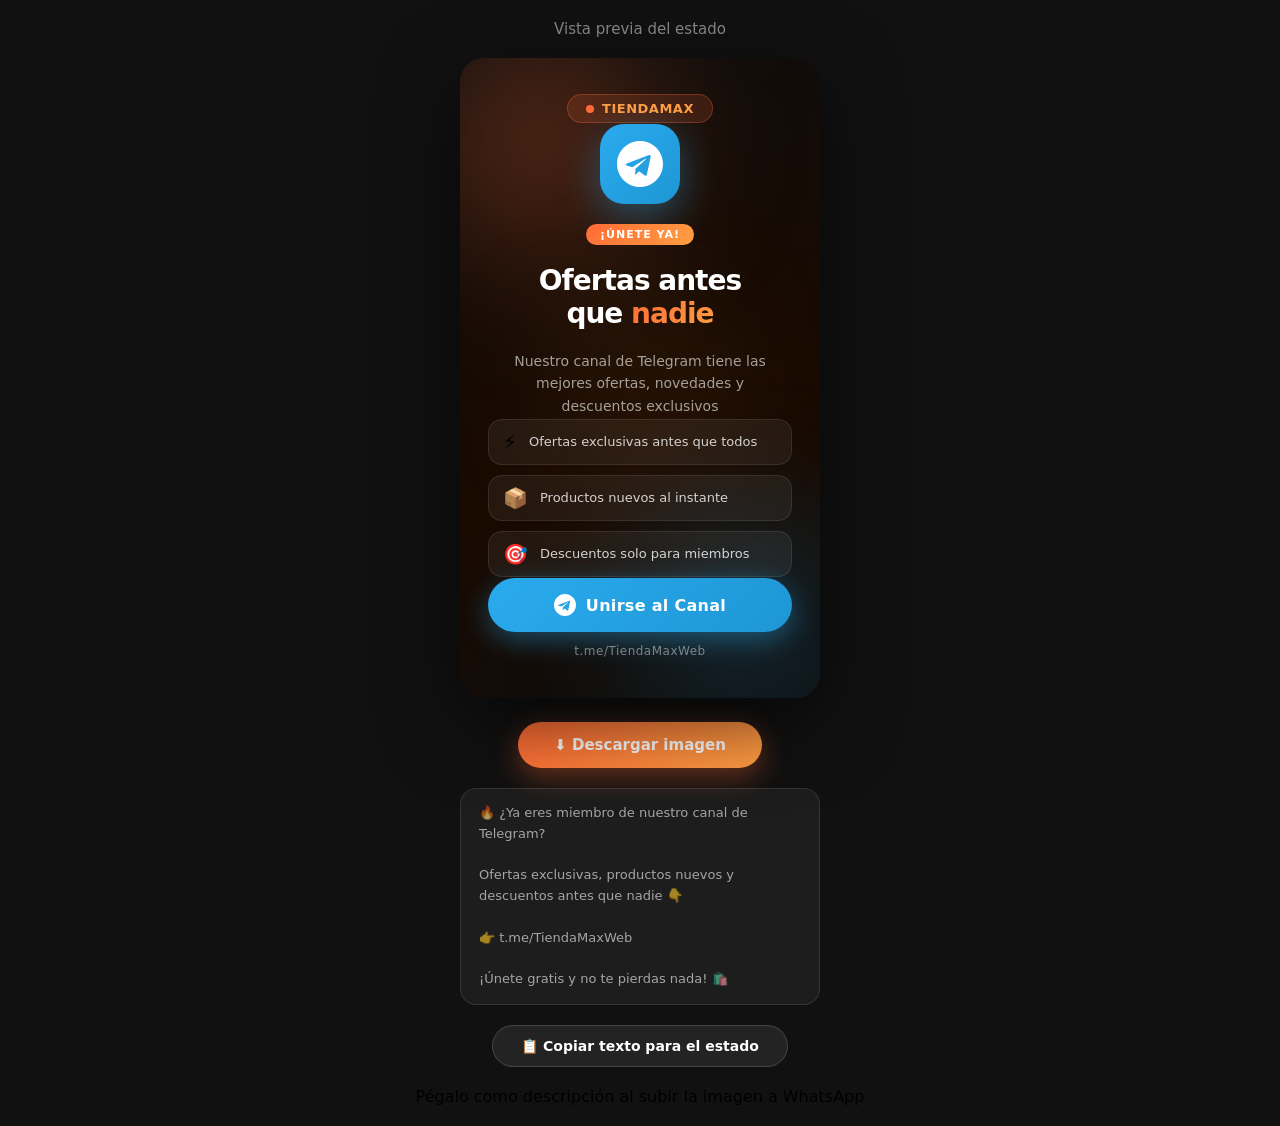
<file: estado-telegram.html>
<!DOCTYPE html>
<html lang="es">
<head>
<meta charset="UTF-8">
<meta name="viewport" content="width=device-width,initial-scale=1">
<title>Estado WA — Canal Telegram TiendaMax</title>
<style>
  *{margin:0;padding:0;box-sizing:border-box}
  body{background:#111;display:flex;flex-direction:column;align-items:center;justify-content:center;min-height:100vh;font-family:'Segoe UI',system-ui,sans-serif;gap:20px;padding:20px}
  h1{color:#fff;font-size:15px;opacity:.5;font-weight:400}

  /* ── Story 9:16 ── */
  .story{
    width:360px;height:640px;
    position:relative;overflow:hidden;
    border-radius:24px;
    background:linear-gradient(160deg,#0d0d0d 0%,#1a0a00 60%,#0d0d0d 100%);
    box-shadow:0 24px 80px rgba(0,0,0,.6);
    flex-shrink:0;
  }

  /* Orbes de fondo */
  .orb{position:absolute;border-radius:50%;filter:blur(70px);pointer-events:none}
  .o1{width:320px;height:320px;background:radial-gradient(circle,rgba(255,107,53,.45),transparent 70%);top:-80px;left:-80px}
  .o2{width:280px;height:280px;background:radial-gradient(circle,rgba(42,171,238,.3),transparent 70%);bottom:-60px;right:-60px}
  .o3{width:200px;height:200px;background:radial-gradient(circle,rgba(255,159,67,.2),transparent 70%);top:50%;left:50%;transform:translate(-50%,-50%)}

  /* Contenido */
  .inner{position:relative;z-index:2;height:100%;display:flex;flex-direction:column;align-items:center;justify-content:space-between;padding:36px 28px 40px}

  /* Logo/marca arriba */
  .top{display:flex;flex-direction:column;align-items:center;gap:10px}
  .logo-pill{background:rgba(255,107,53,.15);border:1px solid rgba(255,107,53,.3);border-radius:100px;padding:6px 18px;display:flex;align-items:center;gap:8px}
  .logo-dot{width:8px;height:8px;border-radius:50%;background:#FF6B35;animation:pulse 2s ease-in-out infinite}
  @keyframes pulse{0%,100%{opacity:1;transform:scale(1)}50%{opacity:.5;transform:scale(.8)}}
  .logo-text{font-size:13px;font-weight:700;color:#FF9F43;letter-spacing:.5px}

  /* Centro — mensaje principal */
  .mid{display:flex;flex-direction:column;align-items:center;gap:20px;text-align:center}
  .tg-icon{width:80px;height:80px;background:linear-gradient(135deg,#2AABEE,#1E96D4);border-radius:24px;display:flex;align-items:center;justify-content:center;box-shadow:0 12px 40px rgba(42,171,238,.4)}
  .tg-icon svg{width:46px;height:46px}
  .badge-new{background:linear-gradient(135deg,#FF6B35,#FF9F43);border-radius:100px;padding:4px 14px;font-size:11px;font-weight:800;color:#fff;letter-spacing:1px;text-transform:uppercase}
  .headline{font-size:28px;font-weight:900;color:#fff;line-height:1.15;letter-spacing:-1px}
  .headline span{background:linear-gradient(135deg,#FF6B35,#FF9F43);-webkit-background-clip:text;-webkit-text-fill-color:transparent;background-clip:text}
  .sub{font-size:14px;color:rgba(255,255,255,.6);line-height:1.6;max-width:260px}

  /* Beneficios */
  .benefits{display:flex;flex-direction:column;gap:10px;width:100%}
  .ben{display:flex;align-items:center;gap:12px;background:rgba(255,255,255,.06);border:1px solid rgba(255,255,255,.09);border-radius:14px;padding:10px 14px}
  .ben-ico{font-size:20px;flex-shrink:0}
  .ben-txt{font-size:13px;color:rgba(255,255,255,.8);font-weight:500}

  /* CTA abajo */
  .bot{display:flex;flex-direction:column;align-items:center;gap:12px;width:100%}
  .cta-btn{width:100%;background:linear-gradient(135deg,#2AABEE,#1E96D4);border-radius:100px;padding:16px;display:flex;align-items:center;justify-content:center;gap:10px;box-shadow:0 8px 28px rgba(42,171,238,.4)}
  .cta-btn svg{width:22px;height:22px;flex-shrink:0}
  .cta-label{font-size:16px;font-weight:800;color:#fff;letter-spacing:.3px}
  .cta-url{font-size:12px;color:rgba(255,255,255,.45);letter-spacing:.5px}

  /* Botón descargar */
  .dl-btn{margin-top:4px;background:linear-gradient(135deg,#FF6B35,#FF9F43);color:#fff;border:none;border-radius:100px;padding:14px 36px;font-size:15px;font-weight:700;cursor:pointer;font-family:inherit;box-shadow:0 8px 28px rgba(255,107,53,.4);transition:transform .15s,box-shadow .15s}
  .dl-btn:hover{transform:translateY(-2px);box-shadow:0 12px 36px rgba(255,107,53,.5)}
  .copy-btn{background:rgba(255,255,255,.08);color:#fff;border:1px solid rgba(255,255,255,.15);border-radius:100px;padding:12px 28px;font-size:14px;font-weight:600;cursor:pointer;font-family:inherit;transition:background .2s;display:flex;align-items:center;gap:8px}
  .copy-btn:hover{background:rgba(255,255,255,.14)}
  .copy-btn.copiado{border-color:#25D366;color:#25D366;background:rgba(37,211,102,.1)}
  .caption-box{background:rgba(255,255,255,.05);border:1px solid rgba(255,255,255,.1);border-radius:16px;padding:14px 18px;font-size:13px;color:rgba(255,255,255,.6);line-height:1.6;max-width:360px;text-align:left;white-space:pre-line}
</style>
</head>
<body>

<h1>Vista previa del estado</h1>

<div class="story" id="story">
  <!-- Fondo -->
  <div class="orb o1"></div>
  <div class="orb o2"></div>
  <div class="orb o3"></div>

  <div class="inner">
    <!-- Arriba: marca -->
    <div class="top">
      <div class="logo-pill">
        <div class="logo-dot"></div>
        <span class="logo-text">TIENDAMAX</span>
      </div>
    </div>

    <!-- Centro: mensaje -->
    <div class="mid">
      <div class="tg-icon">
        <svg viewBox="0 0 24 24" fill="white"><path d="M12 0C5.373 0 0 5.373 0 12s5.373 12 12 12 12-5.373 12-12S18.627 0 12 0zm5.562 8.248-1.97 9.28c-.145.658-.537.818-1.084.508l-3-2.21-1.447 1.394c-.16.16-.295.295-.605.295l.213-3.053 5.56-5.023c.242-.213-.054-.333-.373-.12l-6.871 4.326-2.962-.924c-.643-.204-.657-.643.136-.953l11.57-4.461c.537-.194 1.006.131.833.941z"/></svg>
      </div>
      <div class="badge-new">¡Únete ya!</div>
      <div class="headline">Ofertas antes<br>que <span>nadie</span></div>
      <div class="sub">Nuestro canal de Telegram tiene las mejores ofertas, novedades y descuentos exclusivos</div>
    </div>

    <!-- Beneficios -->
    <div class="benefits">
      <div class="ben"><span class="ben-ico">⚡</span><span class="ben-txt">Ofertas exclusivas antes que todos</span></div>
      <div class="ben"><span class="ben-ico">📦</span><span class="ben-txt">Productos nuevos al instante</span></div>
      <div class="ben"><span class="ben-ico">🎯</span><span class="ben-txt">Descuentos solo para miembros</span></div>
    </div>

    <!-- CTA -->
    <div class="bot">
      <div class="cta-btn">
        <svg viewBox="0 0 24 24" fill="white"><path d="M12 0C5.373 0 0 5.373 0 12s5.373 12 12 12 12-5.373 12-12S18.627 0 12 0zm5.562 8.248-1.97 9.28c-.145.658-.537.818-1.084.508l-3-2.21-1.447 1.394c-.16.16-.295.295-.605.295l.213-3.053 5.56-5.023c.242-.213-.054-.333-.373-.12l-6.871 4.326-2.962-.924c-.643-.204-.657-.643.136-.953l11.57-4.461c.537-.194 1.006.131.833.941z"/></svg>
        <span class="cta-label">Unirse al Canal</span>
      </div>
      <span class="cta-url">t.me/TiendaMaxWeb</span>
    </div>
  </div>
</div>

<button class="dl-btn" onclick="descargar()">⬇ Descargar imagen</button>

<div class="caption-box" id="captionBox">🔥 ¿Ya eres miembro de nuestro canal de Telegram?

Ofertas exclusivas, productos nuevos y descuentos antes que nadie 👇

👉 t.me/TiendaMaxWeb

¡Únete gratis y no te pierdas nada! 🛍️</div>

<button class="copy-btn" onclick="copiarCaption(this)">
  📋 Copiar texto para el estado
</button>
<p class="hint">Pégalo como descripción al subir la imagen a WhatsApp</p>

<script src="https://html2canvas.hertzen.com/dist/html2canvas.min.js"></script>
<script>
function copiarCaption(btn) {
  const texto = document.getElementById('captionBox').innerText;
  navigator.clipboard.writeText(texto).then(() => {
    btn.innerHTML = '✅ ¡Copiado!';
    btn.classList.add('copiado');
    setTimeout(() => { btn.innerHTML = '📋 Copiar texto para el estado'; btn.classList.remove('copiado'); }, 2500);
  }).catch(() => {
    const ta = document.createElement('textarea');
    ta.value = texto;
    document.body.appendChild(ta);
    ta.select();
    document.execCommand('copy');
    ta.remove();
    btn.innerHTML = '✅ ¡Copiado!';
    btn.classList.add('copiado');
    setTimeout(() => { btn.innerHTML = '📋 Copiar texto para el estado'; btn.classList.remove('copiado'); }, 2500);
  });
}

async function descargar() {
  const btn = document.querySelector('.dl-btn');
  btn.textContent = 'Generando...';
  btn.disabled = true;
  try {
    const canvas = await html2canvas(document.getElementById('story'), {
      scale: 3,
      useCORS: true,
      backgroundColor: null,
      logging: false
    });
    const link = document.createElement('a');
    link.download = 'estado-telegram-tiendamax.png';
    link.href = canvas.toDataURL('image/png');
    link.click();
  } catch(e) {
    alert('Error al generar imagen. Intenta hacer captura de pantalla del story.');
  }
  btn.textContent = '⬇ Descargar imagen';
  btn.disabled = false;
}
</script>
</body>
</html>
</file>
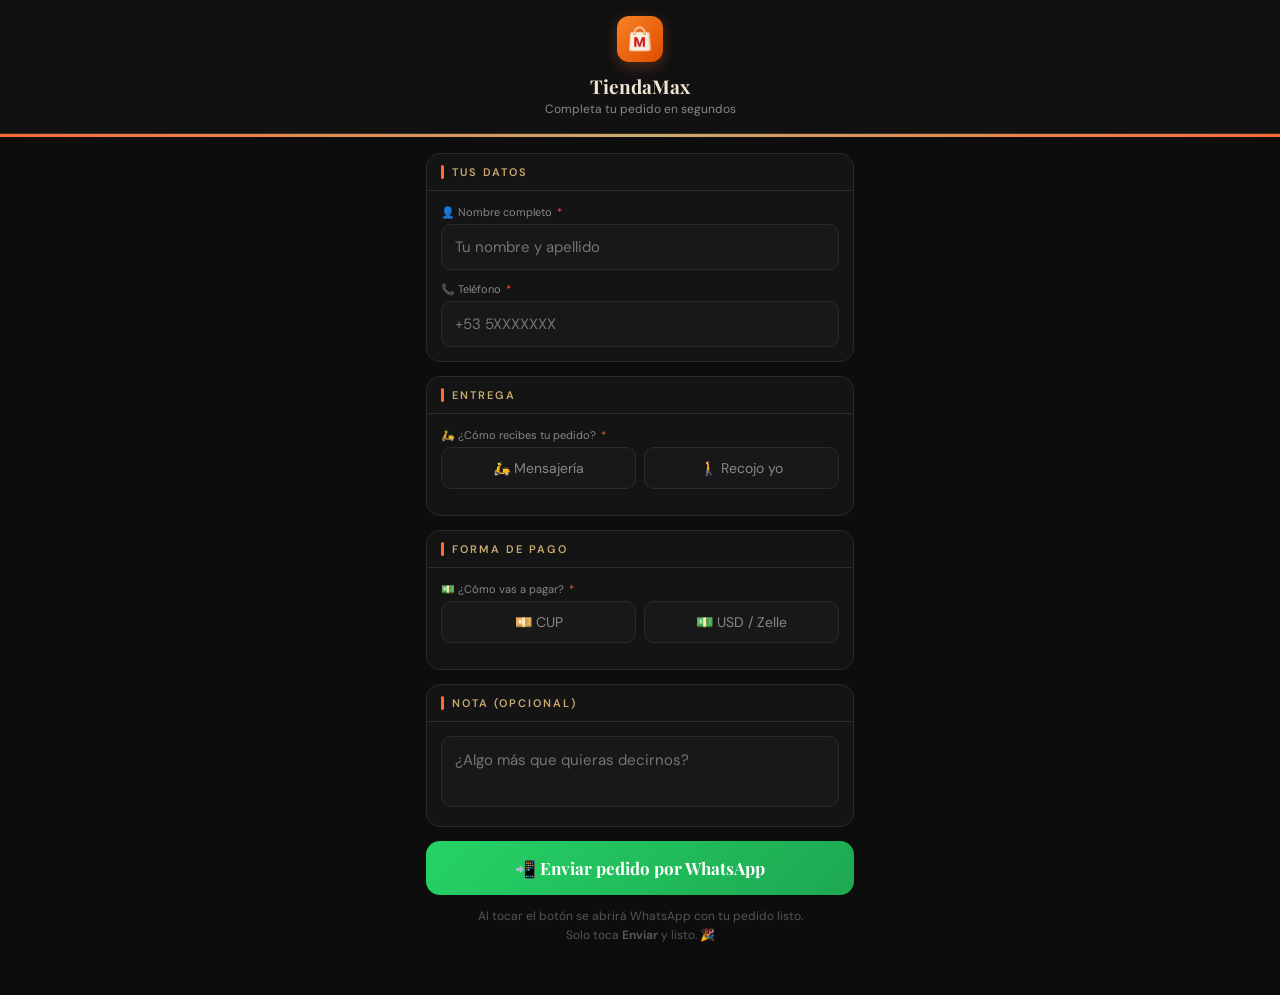
<file: formulario.html>
<!DOCTYPE html>
<html lang="es">
<head>
<meta charset="UTF-8">
<meta name="viewport" content="width=device-width, initial-scale=1.0, maximum-scale=1.0">
<meta name="theme-color" content="#0D0D0D">
<meta name="apple-mobile-web-app-capable" content="yes">
<title>Completar Pedido — TiendaMax</title>
<link rel="icon" type="image/png" href="/iconos/icon-192.png">
<link rel="apple-touch-icon" href="/iconos/icon-192.png">
<link href="https://fonts.googleapis.com/css2?family=Playfair+Display:wght@700;900&family=DM+Sans:wght@300;400;500;600&display=swap" rel="stylesheet">
<style>
:root{--gold:#C9A96E;--gold-dark:#8b6914;--bg:#0D0D0D;--bg2:#141414;--bg3:#181818;--border:#2a2a2a;--border-gold:#c8a96e33;--text:#f0e6d3;--muted:#888;--dim:#555;--green:#25D366;--green-light:#52b788;--orange:#FF6B35}
*{box-sizing:border-box;margin:0;padding:0;-webkit-tap-highlight-color:transparent}
body{background:var(--bg);color:var(--text);font-family:'DM Sans',sans-serif;min-height:100vh;padding-bottom:50px}
.hdr{background:#111;border-bottom:1px solid var(--border-gold);padding:16px 18px;text-align:center}
.logo{width:46px;height:46px;border-radius:12px;object-fit:cover;margin-bottom:6px;box-shadow:0 4px 14px rgba(255,107,53,.28)}
.hdr h1{font-family:'Playfair Display',serif;font-size:19px;color:var(--text)}
.hdr p{font-size:12px;color:var(--muted);margin-top:2px}
.bar{height:3px;background:linear-gradient(90deg,#FF6B35,#C9A96E,#FF6B35)}
.main{padding:16px 16px 0;max-width:460px;margin:0 auto}
.producto-box{background:linear-gradient(135deg,#1f160f,#141414);border:1px solid var(--border-gold);border-radius:14px;padding:16px;margin-bottom:16px;display:none}
.producto-box.show{display:block}
.prod-label{font-size:10px;color:var(--gold);letter-spacing:2px;text-transform:uppercase;margin-bottom:6px}
.prod-nombre{font-size:16px;font-weight:600}
.prod-precio{font-size:14px;color:var(--orange);margin-top:4px;font-weight:600}
.sec{background:var(--bg2);border:1px solid var(--border);border-radius:14px;margin-bottom:14px;overflow:hidden}
.sec-hdr{padding:11px 14px;border-bottom:1px solid var(--border);font-size:11px;color:var(--gold);letter-spacing:2px;text-transform:uppercase;font-weight:600;display:flex;align-items:center;gap:8px}
.dot{width:3px;height:14px;background:var(--orange);border-radius:2px}
.sec-body{padding:14px}
.fld{margin-bottom:12px}
.fld:last-child{margin-bottom:0}
.lbl{font-size:11px;color:var(--muted);margin-bottom:5px;display:block}
input,textarea,select{width:100%;background:var(--bg3);border:1px solid var(--border);border-radius:10px;color:var(--text);font-size:15px;padding:12px 13px;outline:none;font-family:'DM Sans',sans-serif;-webkit-appearance:none;transition:border .2s}
input:focus,textarea:focus,select:focus{border-color:var(--orange)}
textarea{resize:none;line-height:1.5}
.opciones{display:grid;grid-template-columns:1fr 1fr;gap:8px;margin-top:4px}
.opcion{padding:11px;background:var(--bg3);border:1px solid var(--border);border-radius:10px;text-align:center;cursor:pointer;font-size:14px;transition:all .2s;color:var(--muted)}
.opcion.sel{background:rgba(255,107,53,.14);border-color:var(--orange);color:var(--orange);font-weight:600}
.btn-enviar{width:100%;padding:16px;background:linear-gradient(135deg,var(--green),#1da851);border:none;border-radius:14px;color:#fff;font-weight:700;font-size:17px;cursor:pointer;font-family:'Playfair Display',serif;margin-top:4px;display:flex;align-items:center;justify-content:center;gap:10px}
.btn-enviar:active{opacity:.85}
.nota{font-size:12px;color:var(--dim);text-align:center;margin-top:12px;line-height:1.6;padding:0 8px}
.req{color:#e74c3c;margin-left:2px}
.error{border-color:#e74c3c!important}
.err-msg{font-size:11px;color:#e74c3c;margin-top:4px;display:none}
.err-msg.show{display:block}
</style>
</head>
<body>

<div class="hdr">
  <img class="logo" src="/iconos/icon-192.png" alt="TiendaMax">
  <h1>TiendaMax</h1>
  <p>Completa tu pedido en segundos</p>
</div>
<div class="bar"></div>

<div class="main">

  <!-- Producto (si viene por URL) -->
  <div class="producto-box" id="prodBox">
    <div class="prod-label">Tu pedido</div>
    <div class="prod-nombre" id="prodNombre"></div>
    <div class="prod-precio" id="prodPrecio"></div>
  </div>

  <!-- DATOS PERSONALES -->
  <div class="sec">
    <div class="sec-hdr"><div class="dot"></div>TUS DATOS</div>
    <div class="sec-body">
      <div class="fld">
        <label class="lbl">👤 Nombre completo <span class="req">*</span></label>
        <input type="text" id="fNombre" placeholder="Tu nombre y apellido" autocomplete="name">
        <div class="err-msg" id="eNombre">Por favor escribe tu nombre</div>
      </div>
      <div class="fld">
        <label class="lbl">📞 Teléfono <span class="req">*</span></label>
        <input type="tel" id="fTelefono" placeholder="+53 5XXXXXXX" autocomplete="tel">
        <div class="err-msg" id="eTelefono">Por favor escribe tu teléfono</div>
      </div>
    </div>
  </div>

  <!-- ENTREGA -->
  <div class="sec">
    <div class="sec-hdr"><div class="dot"></div>ENTREGA</div>
    <div class="sec-body">
      <div class="fld">
        <label class="lbl">🛵 ¿Cómo recibes tu pedido? <span class="req">*</span></label>
        <div class="opciones">
          <div class="opcion" id="oMensajeria" onclick="selEntrega('mensajeria')">🛵 Mensajería</div>
          <div class="opcion" id="oRecoge" onclick="selEntrega('recoge')">🚶 Recojo yo</div>
        </div>
        <div class="err-msg" id="eEntrega">Selecciona una opción</div>
      </div>
      <div class="fld" id="campoDir" style="display:none">
        <label class="lbl">📍 Dirección de entrega <span class="req">*</span></label>
        <textarea id="fDireccion" rows="2" placeholder="Calle, número, entre calles, municipio"></textarea>
        <div class="err-msg" id="eDireccion">Por favor escribe tu dirección</div>
        <button type="button" id="btnUbi" onclick="compartirUbicacion()" style="width:100%;margin-top:8px;background:#13301f;border:1px solid #25D366;color:#25D366;border-radius:10px;padding:11px;font-size:14px;font-weight:600;cursor:pointer">📍 Compartir mi ubicación GPS</button>
        <div id="ubiOk" style="display:none;margin-top:8px;font-size:13px;color:#52b788;text-align:center"></div>
      </div>
    </div>
  </div>

  <!-- PAGO -->
  <div class="sec">
    <div class="sec-hdr"><div class="dot"></div>FORMA DE PAGO</div>
    <div class="sec-body">
      <div class="fld">
        <label class="lbl">💵 ¿Cómo vas a pagar? <span class="req">*</span></label>
        <div class="opciones">
          <div class="opcion" id="oCUP" onclick="selPago('CUP')">💴 CUP</div>
          <div class="opcion" id="oUSD" onclick="selPago('USD')">💵 USD / Zelle</div>
        </div>
        <div class="err-msg" id="ePago">Selecciona una forma de pago</div>
      </div>
      <div class="fld" id="campoVuelto" style="display:none">
        <label class="lbl">🔄 ¿Necesitas vuelto?</label>
        <div class="opciones">
          <div class="opcion" id="oVueltoSi" onclick="selVuelto('si')">✅ Sí</div>
          <div class="opcion" id="oVueltoNo" onclick="selVuelto('no')">❌ No</div>
        </div>
        <div id="campoVueltoMonto" style="display:none;margin-top:10px">
          <label class="lbl">💸 ¿Cuánto vuelto necesitas?</label>
          <input type="number" id="fVueltoMonto" placeholder="Ej: 500" inputmode="numeric">
          <div class="opciones" style="margin-top:8px">
            <div class="opcion" id="oVMmn" onclick="selVueltoMoneda('MN')">💴 en MN (CUP)</div>
            <div class="opcion" id="oVMusd" onclick="selVueltoMoneda('USD')">💵 en USD</div>
          </div>
        </div>
      </div>
    </div>
  </div>

  <!-- NOTA -->
  <div class="sec">
    <div class="sec-hdr"><div class="dot"></div>NOTA (opcional)</div>
    <div class="sec-body">
      <textarea id="fNota" rows="2" placeholder="¿Algo más que quieras decirnos?"></textarea>
    </div>
  </div>

  <button class="btn-enviar" onclick="enviar()">
    📲 Enviar pedido por WhatsApp
  </button>

  <p class="nota">
    Al tocar el botón se abrirá WhatsApp con tu pedido listo.<br>
    Solo toca <strong>Enviar</strong> y listo. 🎉
  </p>

</div>

<script>
let entrega = '', pago = '', vuelto = '', vueltoMoneda = 'MN';

// Leer parámetros de URL
const params = new URLSearchParams(window.location.search);
const prod = params.get('p') || '';
const precio = params.get('precio') || '';
// Número oficial de TiendaMax. Seguridad: NO confiar en el ?wa= del URL para
// redirigir el pedido (un atacante podría desviarlo a otro número). Solo se
// acepta el parámetro si coincide con el número oficial; cualquier otro → oficial.
const NUMERO_TIENDA = '5354320170';
const _waParam = (params.get('wa') || '').replace(/\D/g, '');
const _waNorm  = /^\d{8}$/.test(_waParam) ? '53' + _waParam : _waParam;
const waNorm   = (_waNorm === NUMERO_TIENDA) ? _waNorm : NUMERO_TIENDA;

if(prod){
  document.getElementById('prodBox').classList.add('show');
  document.getElementById('prodNombre').textContent = decodeURIComponent(prod);
  if(precio) document.getElementById('prodPrecio').textContent = '💰 $' + precio + ' USD';
}

let ubiCoords = '';
function compartirUbicacion(){
  const btn=document.getElementById('btnUbi');
  const ok=document.getElementById('ubiOk');
  if(!navigator.geolocation){
    ok.style.display='block';
    ok.style.color='#FF6B35';
    ok.textContent='⚠️ Tu teléfono no permite ubicación. Escribe la dirección.';
    return;
  }
  btn.textContent='📍 Obteniendo ubicación...';
  btn.disabled=true;
  navigator.geolocation.getCurrentPosition(
    (pos)=>{
      const lat=pos.coords.latitude.toFixed(6);
      const lng=pos.coords.longitude.toFixed(6);
      ubiCoords=lat+','+lng;
      btn.textContent='✅ Ubicación compartida';
      btn.style.background='#25D366';
      btn.style.color='#fff';
      ok.style.display='block';
      ok.textContent='📍 Tu ubicación se incluirá en el pedido';
    },
    (err)=>{
      btn.textContent='📍 Compartir mi ubicación GPS';
      btn.disabled=false;
      ok.style.display='block';
      ok.style.color='#FF6B35';
      ok.textContent='⚠️ No se pudo obtener. Activa el GPS o escribe la dirección.';
    },
    { enableHighAccuracy:true, timeout:10000 }
  );
}

function selEntrega(op){
  entrega = op;
  document.getElementById('oMensajeria').classList.toggle('sel', op==='mensajeria');
  document.getElementById('oRecoge').classList.toggle('sel', op==='recoge');
  document.getElementById('campoDir').style.display = op==='mensajeria' ? 'block' : 'none';
  document.getElementById('eEntrega').classList.remove('show');
}

function selPago(op){
  pago = op;
  document.getElementById('oCUP').classList.toggle('sel', op==='CUP');
  document.getElementById('oUSD').classList.toggle('sel', op==='USD');
  document.getElementById('campoVuelto').style.display = (op==='CUP' || op==='USD') ? 'block' : 'none';
  document.getElementById('ePago').classList.remove('show');
}

function selVuelto(op){
  vuelto = op;
  document.getElementById('oVueltoSi').classList.toggle('sel', op==='si');
  document.getElementById('oVueltoNo').classList.toggle('sel', op==='no');
  document.getElementById('campoVueltoMonto').style.display = op==='si' ? 'block' : 'none';
}
function selVueltoMoneda(m){
  vueltoMoneda = m;
  document.getElementById('oVMmn').classList.toggle('sel', m==='MN');
  document.getElementById('oVMusd').classList.toggle('sel', m==='USD');
}

function enviar(){
  let ok = true;

  const nombre = document.getElementById('fNombre').value.trim();
  const telefono = document.getElementById('fTelefono').value.trim();
  const direccion = document.getElementById('fDireccion').value.trim();
  const nota = document.getElementById('fNota').value.trim();

  if(!nombre){ document.getElementById('eNombre').classList.add('show'); document.getElementById('fNombre').classList.add('error'); ok=false; }
  else{ document.getElementById('eNombre').classList.remove('show'); document.getElementById('fNombre').classList.remove('error'); }

  if(!telefono){ document.getElementById('eTelefono').classList.add('show'); document.getElementById('fTelefono').classList.add('error'); ok=false; }
  else{ document.getElementById('eTelefono').classList.remove('show'); document.getElementById('fTelefono').classList.remove('error'); }

  if(!entrega){ document.getElementById('eEntrega').classList.add('show'); ok=false; }
  if(!pago){ document.getElementById('ePago').classList.add('show'); ok=false; }

  if(entrega==='mensajeria' && !direccion){
    document.getElementById('eDireccion').classList.add('show');
    document.getElementById('fDireccion').classList.add('error');
    ok=false;
  } else {
    document.getElementById('eDireccion').classList.remove('show');
    document.getElementById('fDireccion').classList.remove('error');
  }

  if(!ok){ window.scrollTo({top:0,behavior:'smooth'}); return; }

  const prodTexto = prod ? decodeURIComponent(prod) + (precio ? ' — $'+precio+' USD' : '') : '(ver conversación)';
  const entregaTexto = entrega==='mensajeria' ? 'Mensajería a: '+direccion : 'Recoge en tienda';
  const montoVuelto = (document.getElementById('fVueltoMonto').value||'').trim();
  const vueltoTexto = (pago==='CUP' || pago==='USD')
    ? (vuelto==='si'
        ? ('Sí, dar ' + (montoVuelto ? montoVuelto + ' ' + vueltoMoneda : '(no especificó)') + ' de vuelto')
        : 'No necesita vuelto')
    : 'N/A';

  const ubiTexto = ubiCoords
    ? '\n📍 Ubicación GPS: https://maps.google.com/?q=' + ubiCoords
    : '';

  const msg = `✅ Nuevo pedido — Tienda Max

👤 Nombre: ${nombre}
📞 Teléfono: ${telefono}
📦 Producto: ${prodTexto}
🛵 Entrega: ${entregaTexto}${ubiTexto}
💵 Pago: ${pago}
🔄 Vuelto: ${vueltoTexto}${nota ? '\n📝 Nota: '+nota : ''}`;

  const waUrl = 'https://wa.me/'+waNorm+'?text='+encodeURIComponent(msg);
  try{
    const a=document.createElement('a');
    a.href=waUrl; a.target='_blank'; a.rel='noopener';
    document.body.appendChild(a); a.click(); document.body.removeChild(a);
  }catch(e){ location.href = waUrl; }
}
</script>
</body>
</html>
</file>
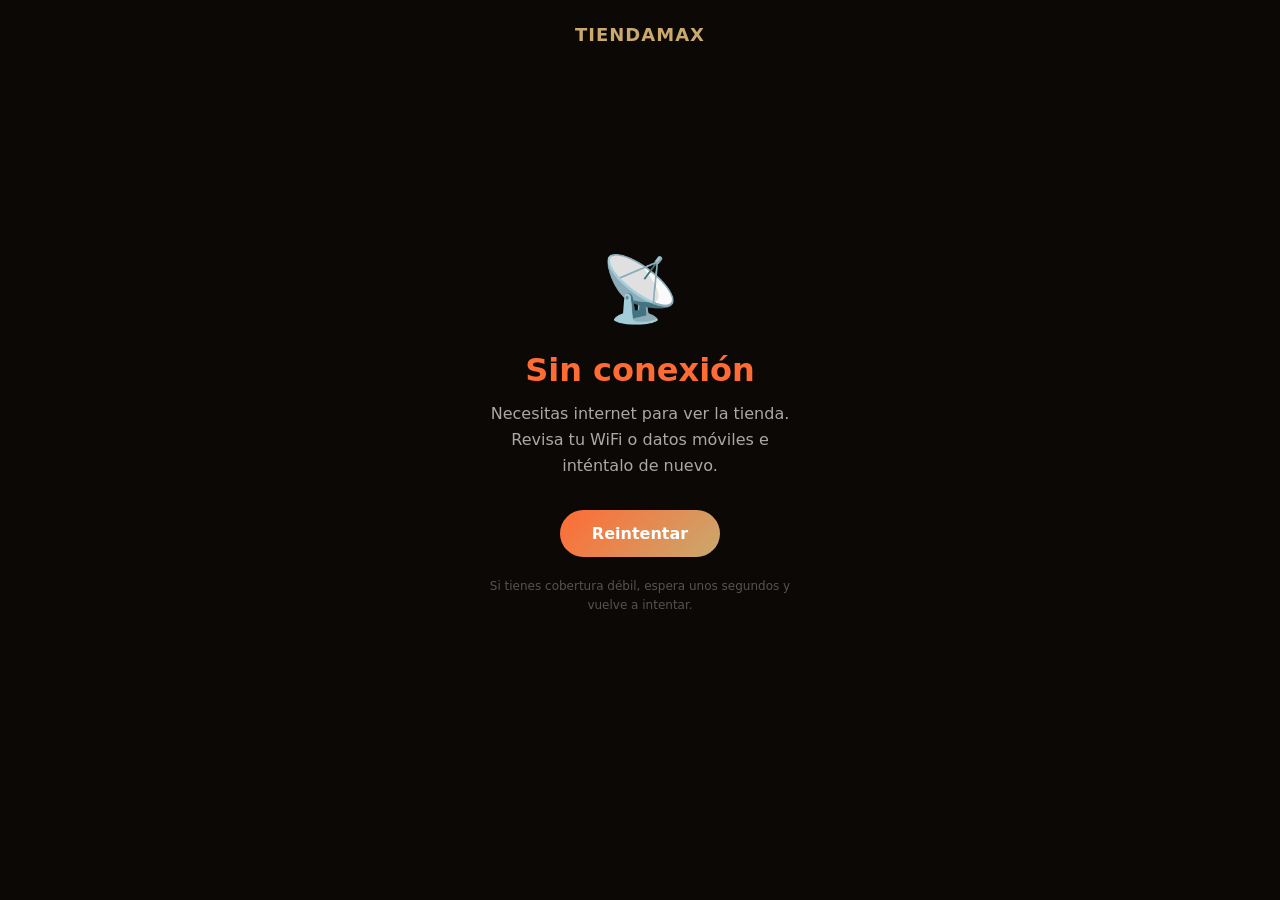
<file: offline.html>
<!DOCTYPE html>
<html lang="es">
<head>
<meta charset="UTF-8">
<meta name="viewport" content="width=device-width, initial-scale=1.0">
<title>Sin conexión — TiendaMax</title>
<style>
  *{margin:0;padding:0;box-sizing:border-box}
  body{
    background:#0C0806;
    color:#fff;
    font-family:'DM Sans',system-ui,sans-serif;
    min-height:100dvh;
    display:flex;
    flex-direction:column;
    align-items:center;
    justify-content:center;
    padding:24px;
    text-align:center;
  }
  .icon{font-size:64px;margin-bottom:24px;filter:grayscale(0.3)}
  h1{
    font-size:clamp(22px,5vw,32px);
    font-weight:800;
    color:#FF6B35;
    margin-bottom:12px;
  }
  p{
    font-size:clamp(14px,3.5vw,16px);
    color:rgba(255,255,255,0.65);
    max-width:320px;
    line-height:1.6;
    margin-bottom:32px;
  }
  .btn{
    background:linear-gradient(135deg,#FF6B35,#C9A96E);
    color:#fff;
    border:none;
    border-radius:50px;
    padding:14px 32px;
    font-size:16px;
    font-weight:700;
    cursor:pointer;
    text-decoration:none;
    display:inline-block;
    transition:opacity .2s;
  }
  .btn:active{opacity:0.8}
  .logo{
    position:absolute;
    top:24px;
    left:50%;
    transform:translateX(-50%);
    font-size:18px;
    font-weight:800;
    color:#C9A96E;
    letter-spacing:1px;
  }
  .tip{
    margin-top:20px;
    font-size:12px;
    color:rgba(255,255,255,0.3);
  }
</style>
</head>
<body>
<div class="logo">TIENDAMAX</div>
<div class="icon">📡</div>
<h1>Sin conexión</h1>
<p>Necesitas internet para ver la tienda. Revisa tu WiFi o datos móviles e inténtalo de nuevo.</p>
<a class="btn" onclick="location.reload()">Reintentar</a>
<p class="tip">Si tienes cobertura débil, espera unos segundos y vuelve a intentar.</p>
</body>
</html>
</file>
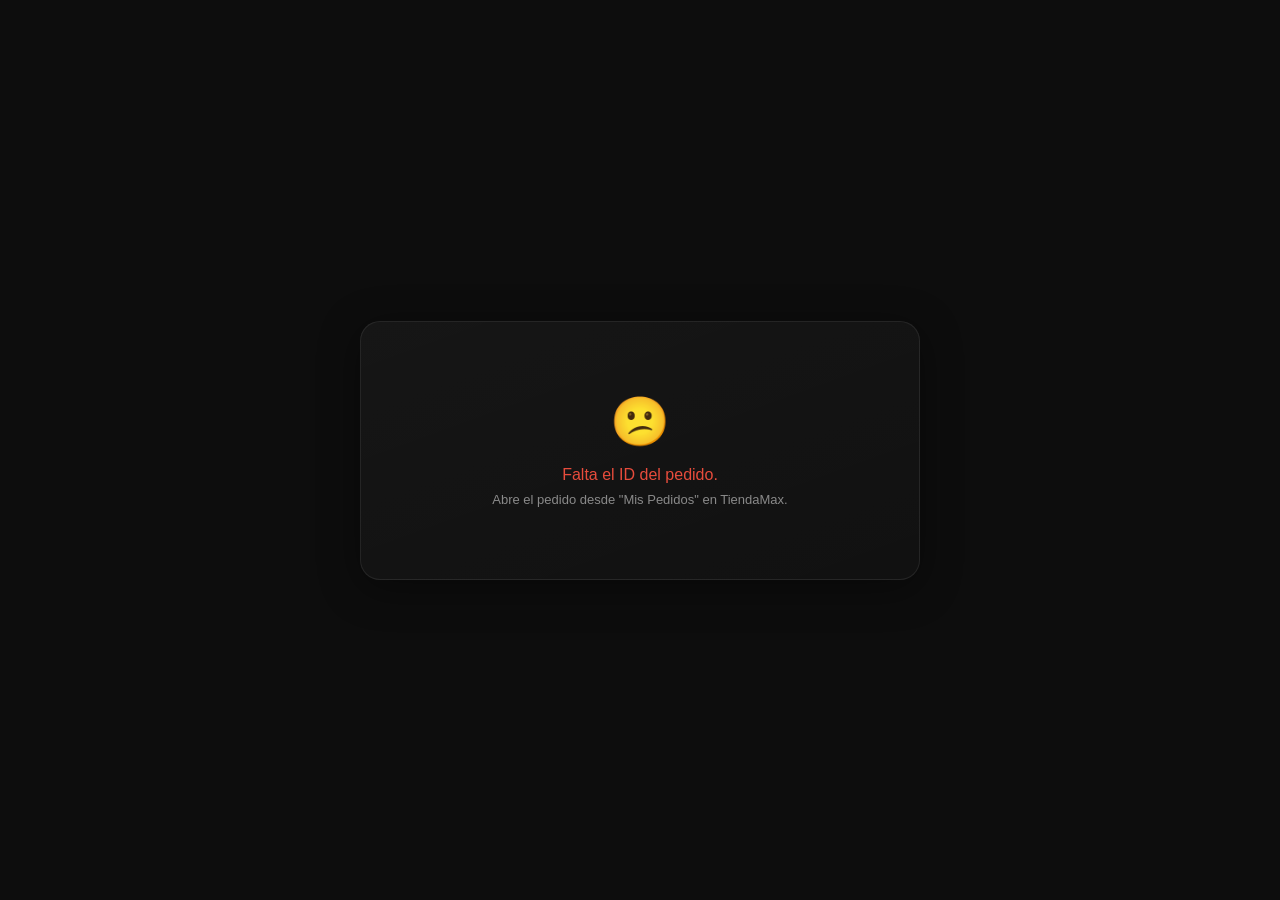
<file: pedido.html>
<!DOCTYPE html>
<html lang="es">
<head>
<meta charset="UTF-8">
<meta name="viewport" content="width=device-width, initial-scale=1.0">
<title>Seguimiento de Pedido · TiendaMax</title>
<meta name="theme-color" content="#0D0D0D">
<style>
*{margin:0;padding:0;box-sizing:border-box;}
body{font-family:-apple-system,BlinkMacSystemFont,'Segoe UI',Roboto,sans-serif;background:#0D0D0D;color:#fff;min-height:100vh;display:flex;align-items:center;justify-content:center;padding:20px;}
body.light-mode,body:has(.light){background:#FAF8F5;color:#1a1a1a;}
.container{max-width:560px;width:100%;background:linear-gradient(160deg,rgba(255,255,255,.04),rgba(255,255,255,.02));border:1px solid rgba(255,255,255,.08);border-radius:20px;padding:32px 24px;box-shadow:0 8px 40px rgba(0,0,0,.4);}
body.light-mode .container{background:#fff;border:1px solid rgba(0,0,0,.08);box-shadow:0 8px 40px rgba(0,0,0,.1);}
.header{text-align:center;margin-bottom:28px;}
.logo{display:inline-flex;align-items:center;gap:8px;font-size:22px;font-weight:800;margin-bottom:8px;}
.logo em{color:#E8501E;font-style:normal;}
.logo img{width:32px;height:32px;border-radius:8px;}
.subtitle{color:rgba(255,255,255,.5);font-size:14px;}
body.light-mode .subtitle{color:#666;}
.estado-card{background:rgba(232,80,30,.1);border:1px solid rgba(232,80,30,.3);border-radius:14px;padding:20px;margin-bottom:24px;text-align:center;}
.estado-actual{font-size:18px;font-weight:700;color:#E8501E;margin-bottom:6px;}
.estado-fecha{font-size:12px;color:rgba(255,255,255,.5);}
body.light-mode .estado-fecha{color:#666;}
.timeline{margin:24px 0;}
.timeline-step{display:flex;align-items:flex-start;gap:14px;padding:12px 0;position:relative;}
.timeline-step:not(:last-child)::before{content:'';position:absolute;left:15px;top:38px;bottom:-12px;width:2px;background:rgba(255,255,255,.1);}
body.light-mode .timeline-step:not(:last-child)::before{background:rgba(0,0,0,.1);}
.timeline-step.done::before{background:#2ECC71;}
.timeline-icon{width:32px;height:32px;border-radius:50%;background:rgba(255,255,255,.08);display:flex;align-items:center;justify-content:center;font-size:14px;flex-shrink:0;border:2px solid rgba(255,255,255,.1);}
body.light-mode .timeline-icon{background:rgba(0,0,0,.05);border-color:rgba(0,0,0,.1);}
.timeline-step.done .timeline-icon{background:#2ECC71;border-color:#2ECC71;}
.timeline-step.current .timeline-icon{background:#E8501E;border-color:#E8501E;animation:pulse 2s infinite;}
@keyframes pulse{0%,100%{box-shadow:0 0 0 0 rgba(232,80,30,.4);}50%{box-shadow:0 0 0 10px rgba(232,80,30,0);}}
.timeline-info{flex:1;padding-top:4px;}
.timeline-titulo{font-weight:600;font-size:15px;margin-bottom:2px;}
.timeline-desc{font-size:12px;color:rgba(255,255,255,.5);}
body.light-mode .timeline-desc{color:#666;}
.items{background:rgba(255,255,255,.03);border-radius:12px;padding:16px;margin:20px 0;}
body.light-mode .items{background:#f7f5f2;}
.items h3{font-size:13px;text-transform:uppercase;letter-spacing:.5px;color:rgba(255,255,255,.5);margin-bottom:12px;}
body.light-mode .items h3{color:#666;}
.item{display:flex;justify-content:space-between;padding:6px 0;font-size:14px;}
.item-nombre{flex:1;}
.item-precio{color:#2ECC71;font-weight:600;}
.total{display:flex;justify-content:space-between;padding-top:12px;margin-top:8px;border-top:1px solid rgba(255,255,255,.1);font-weight:700;font-size:16px;}
body.light-mode .total{border-top-color:rgba(0,0,0,.1);}
.id-pedido{text-align:center;font-size:11px;color:rgba(255,255,255,.3);margin-top:20px;font-family:monospace;}
body.light-mode .id-pedido{color:#999;}
.loading{text-align:center;padding:40px 20px;}
.loading-spinner{width:40px;height:40px;border:3px solid rgba(232,80,30,.2);border-top-color:#E8501E;border-radius:50%;animation:spin 1s linear infinite;margin:0 auto 16px;}
@keyframes spin{to{transform:rotate(360deg);}}
.error{text-align:center;padding:40px 20px;color:#e74c3c;}
.btn-wa{display:block;width:100%;background:linear-gradient(135deg,#25D366,#128C7E);color:white;text-align:center;padding:14px;border-radius:12px;text-decoration:none;font-weight:600;margin-top:16px;font-size:15px;}
</style>
</head>
<body>
<div class="container" id="container">
    <div class="loading" id="loading">
        <div class="loading-spinner"></div>
        <p>Cargando tu pedido...</p>
    </div>
</div>
<script>
(function() {
    'use strict';
    // Aplicar tema guardado
    try {
        var pref = localStorage.getItem('tm_theme');
        if (pref === 'light') document.body.classList.add('light-mode');
    } catch(e) {}

    var params = new URLSearchParams(window.location.search);
    var pedidoId = params.get('id');
    var container = document.getElementById('container');

    if (!pedidoId) {
        container.innerHTML = '<div class="error"><p style="font-size:48px;margin-bottom:16px;">😕</p><p>Falta el ID del pedido.</p><p style="color:rgba(255,255,255,.5);font-size:13px;margin-top:8px;">Abre el pedido desde "Mis Pedidos" en TiendaMax.</p></div>';
        return;
    }

    // Cargar config para obtener Firebase URL
    function getFbUrl() {
        return localStorage.getItem('firebaseConfig') || null;
    }

    async function cargarFirebaseConfig() {
        // Intentar de localStorage primero
        var raw = localStorage.getItem('firebaseConfig');
        if (raw) {
            try {
                var cfg = JSON.parse(raw);
                if (cfg.databaseURL) return cfg.databaseURL;
                if (cfg.projectId) return 'https://' + cfg.projectId + '-default-rtdb.firebaseio.com';
            } catch(e) {}
        }
        // Fallback: cargar de config.json
        try {
            var res = await fetch('config.json', { cache: 'no-store' });
            if (res.ok) {
                var data = await res.json();
                if (data.firebaseConfig) {
                    localStorage.setItem('firebaseConfig', JSON.stringify(data.firebaseConfig));
                    return data.firebaseConfig.databaseURL || ('https://' + data.firebaseConfig.projectId + '-default-rtdb.firebaseio.com');
                }
            }
        } catch(e) {}
        return null;
    }

    var ESTADOS = [
        { key: 'pendiente',    icon: '⏳', titulo: 'Pedido recibido',     desc: 'Recibimos tu pedido. Te contactaremos por WhatsApp pronto.' },
        { key: 'confirmado',   icon: '✅', titulo: 'Confirmado',          desc: 'El vendedor confirmó tu pedido y el stock disponible.' },
        { key: 'preparando',   icon: '📦', titulo: 'Preparando',          desc: 'Estamos armando tu pedido para el envío.' },
        { key: 'en_camino',    icon: '🚚', titulo: 'En camino',           desc: 'Tu pedido salió hacia tu dirección. ¡Prepárate!' },
        { key: 'entregado',    icon: '🎉', titulo: 'Entregado',           desc: '¡Pedido entregado! Gracias por comprar en TiendaMax.' }
    ];

    function getEstadoIndex(estado) {
        for (var i = 0; i < ESTADOS.length; i++) {
            if (ESTADOS[i].key === estado) return i;
        }
        return 0;
    }

    function renderPedido(pedido) {
        var estadoIdx = getEstadoIndex(pedido.estado);
        var estadoActual = ESTADOS[estadoIdx];
        var fechaStr = pedido.actualizado ? new Date(pedido.actualizado).toLocaleString('es-CU') : pedido.fecha;

        var timelineHtml = ESTADOS.map(function(e, i) {
            var clases = 'timeline-step';
            if (i < estadoIdx) clases += ' done';
            if (i === estadoIdx) clases += ' current';
            return '<div class="' + clases + '">' +
                '<div class="timeline-icon">' + (i < estadoIdx ? '✓' : e.icon) + '</div>' +
                '<div class="timeline-info">' +
                    '<div class="timeline-titulo">' + e.titulo + '</div>' +
                    '<div class="timeline-desc">' + (i === estadoIdx ? e.desc : '') + '</div>' +
                '</div>' +
            '</div>';
        }).join('');

        var itemsHtml = (pedido.items || []).map(function(i) {
            var safeNombre = String(i.nombre||'').replace(/[&<>"']/g, function(c) { return {'&':'&amp;','<':'&lt;','>':'&gt;','"':'&quot;',"'":'&#39;'}[c]; });
            return '<div class="item"><span class="item-nombre">' + safeNombre + ' ×' + i.cantidad + '</span><span class="item-precio">$' + (i.precio * i.cantidad).toFixed(2) + '</span></div>';
        }).join('');

        var waLink = 'https://wa.me/5354320170?text=' + encodeURIComponent('Hola, consulto por mi pedido #' + pedidoId);

        container.innerHTML =
            '<div class="header">' +
                '<div class="logo"><img src="/iconos/icon-192.png" alt="">Tienda<em>Max</em></div>' +
                '<div class="subtitle">Seguimiento de pedido</div>' +
            '</div>' +
            '<div class="estado-card">' +
                '<div class="estado-actual">' + estadoActual.icon + ' ' + estadoActual.titulo + '</div>' +
                '<div class="estado-fecha">Actualizado: ' + fechaStr + '</div>' +
            '</div>' +
            '<div class="timeline">' + timelineHtml + '</div>' +
            '<div class="items">' +
                '<h3>Productos</h3>' +
                itemsHtml +
                '<div class="total"><span>Total</span><span>$' + (pedido.total||0).toFixed(2) + ' USD</span></div>' +
            '</div>' +
            '<a href="' + waLink + '" target="_blank" class="btn-wa">💬 Consultar por WhatsApp</a>' +
            '<div class="id-pedido">ID: ' + String(pedidoId).replace(/[&<>"']/g, function(c) { return {'&':'&amp;','<':'&lt;','>':'&gt;','"':'&quot;',"'":'&#39;'}[c]; }) + '</div>';
    }

    async function cargarPedido() {
        var pedido = null;
        var base = null;

        // 1. Intentar Firebase (si está configurado)
        try {
            base = await cargarFirebaseConfig();
            if (base) {
                var res = await fetch(base + '/pedidos/' + pedidoId + '.json');
                if (res.ok) {
                    pedido = await res.json();
                }
            }
        } catch(e) {
            // Firebase falló (401, red, etc.) — continuar con fallback
        }

        // 2. Fallback: leer de localStorage
        if (!pedido) {
            try {
                var local = JSON.parse(localStorage.getItem('pedidos_cliente_v1') || '[]');
                pedido = local.find(function(p) { return String(p.id) === String(pedidoId); });
            } catch(e) {}
        }

        // 3. Si no se encontró en ningún lado
        if (!pedido) {
            container.innerHTML = '<div class="error"><p style="font-size:48px;margin-bottom:16px;">🔍</p><p>Pedido no encontrado.</p><p style="color:rgba(255,255,255,.5);font-size:13px;margin-top:8px;">Verifica el enlace o consulta por WhatsApp.</p><a href="https://wa.me/5354320170" target="_blank" class="btn-wa">💬 Consultar por WhatsApp</a></div>';
            return;
        }

        renderPedido(pedido);

        // 4. Polling cada 30s para actualizaciones en tiempo real (solo si Firebase está disponible)
        if (base) {
            setInterval(async function() {
                try {
                    var r = await fetch(base + '/pedidos/' + pedidoId + '.json');
                    if (r.ok) {
                        var p = await r.json();
                        if (p) renderPedido(p);
                    }
                } catch(e) {}
            }, 30000);
        }
    }

    cargarPedido();
})();
</script>
</body>
</html>
</file>
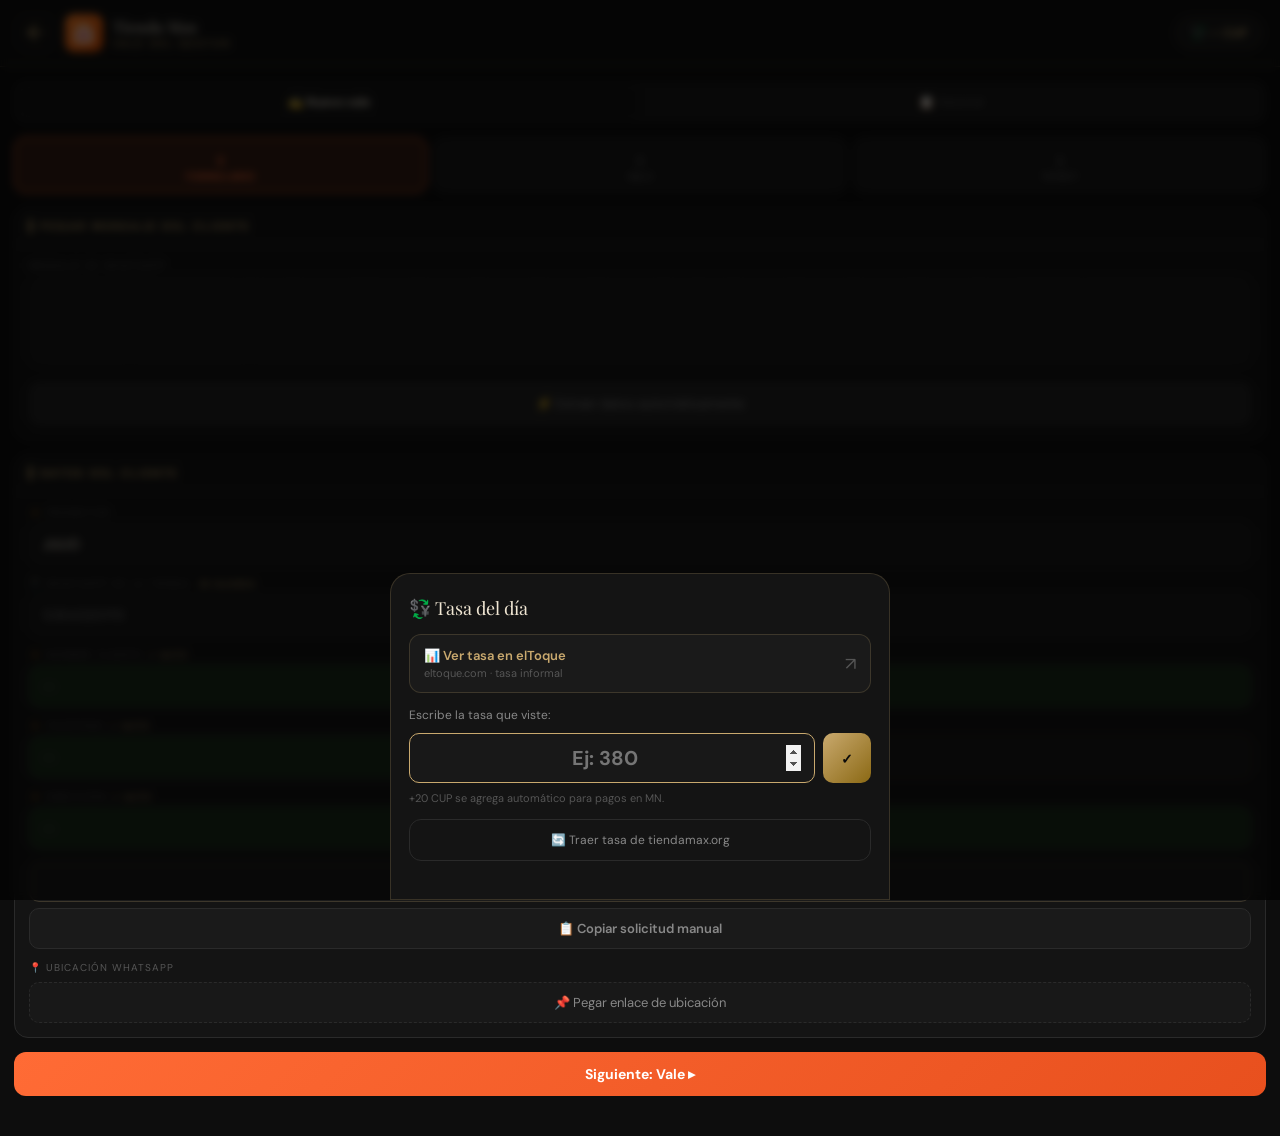
<file: vale.html>
<!DOCTYPE html>
<html lang="es">
<head>
<meta charset="UTF-8">
<meta name="viewport" content="width=device-width, initial-scale=1.0, maximum-scale=1.0">
<meta name="apple-mobile-web-app-capable" content="yes">
<meta name="theme-color" content="#0a0a0a">
<title>Vale del Gestor — Tienda Max</title>
<link rel="manifest" href="/vale-manifest.json">
<link rel="icon" type="image/png" href="/iconos/vale-icon-192.png">
<link rel="apple-touch-icon" href="/iconos/vale-icon-192.png">
<link href="https://fonts.googleapis.com/css2?family=Playfair+Display:wght@700;900&family=DM+Sans:wght@300;400;500;600&display=swap" rel="stylesheet">
<style>
:root{--gold:#C9A96E;--gold-dark:#8b6914;--bg:#0D0D0D;--bg2:#141414;--bg3:#181818;--bg4:#222;--border:#2a2a2a;--border-gold:#c8a96e33;--text:#f0e6d3;--muted:#888;--dim:#555;--green-light:#52b788;--orange:#FF6B35}
*{box-sizing:border-box;margin:0;padding:0;-webkit-tap-highlight-color:transparent}
body{background:var(--bg);color:var(--text);font-family:'DM Sans',sans-serif;min-height:100vh;padding-bottom:40px}
.hdr{background:#111;border-bottom:1px solid var(--border-gold);padding:14px 18px;display:flex;align-items:center;justify-content:space-between;position:sticky;top:0;z-index:100}
.logo{width:38px;height:38px;background:linear-gradient(135deg,var(--gold),var(--gold-dark));border-radius:9px;display:flex;align-items:center;justify-content:center;font-family:'Playfair Display',serif;font-weight:900;font-size:18px;color:#0a0a0a}
.tasa-btn{background:var(--bg3);border:1px solid var(--border-gold);border-radius:20px;padding:7px 14px;font-size:12px;color:var(--gold);font-weight:600;cursor:pointer}
.tabs{display:flex;background:var(--bg3);border-radius:12px;padding:4px;margin:14px 14px 0}
.tab{flex:1;padding:9px;text-align:center;font-size:12px;border-radius:9px;cursor:pointer;color:var(--dim)}
.tab.active{background:var(--bg2);color:var(--text);font-weight:600}
.tab-panel{display:none;padding:0 14px}
.tab-panel.active{display:block}
.step-nav{display:flex;gap:6px;margin:14px 0 0}
.step-btn{flex:1;padding:9px 4px;text-align:center;font-size:10px;font-weight:700;letter-spacing:.04em;border-radius:11px;cursor:pointer;background:var(--bg3);color:var(--dim);border:1px solid var(--border);transition:.18s;text-transform:uppercase}
.step-btn.active{background:rgba(255,107,53,.16);border-color:#FF6B35;color:#FF6B35}
.step-btn b{display:block;font-size:17px;margin-bottom:1px;font-family:'Playfair Display',serif}
.step-panel{display:none}
.step-panel.active{display:block;animation:fadein .18s ease}
@keyframes fadein{from{opacity:.4}to{opacity:1}}
.step-next{width:100%;padding:13px;margin-top:14px;border:none;border-radius:12px;background:linear-gradient(135deg,#FF6B35,#E8501E);color:#fff;font-weight:700;font-size:14px;cursor:pointer;font-family:'DM Sans',sans-serif}
.step-back{width:100%;padding:11px;margin-top:8px;background:transparent;border:1px solid var(--border);border-radius:12px;color:var(--muted);font-size:13px;cursor:pointer;font-family:'DM Sans',sans-serif}
.sec{background:var(--bg2);border:1px solid var(--border);border-radius:14px;margin-top:14px;overflow:hidden}
.sec-hdr{padding:11px 14px;border-bottom:1px solid var(--border);font-size:11px;color:var(--gold);letter-spacing:2px;text-transform:uppercase;font-weight:600;display:flex;align-items:center;gap:8px}
.dot{width:3px;height:14px;background:var(--gold);border-radius:2px}
.sec-body{padding:14px}
.fld{margin-bottom:12px}
.fld:last-child{margin-bottom:0}
.lbl{font-size:10px;color:var(--dim);letter-spacing:1px;text-transform:uppercase;margin-bottom:4px}
.la{color:var(--gold);font-size:9px;margin-left:5px}
.lf{color:var(--orange);font-size:9px;margin-left:5px}
.r2{display:grid;grid-template-columns:1fr 1fr;gap:10px}
input,textarea{width:100%;background:var(--bg3);border:1px solid var(--border);border-radius:10px;color:var(--text);font-size:14px;padding:11px 13px;outline:none;font-family:'DM Sans',sans-serif;transition:border .2s;-webkit-appearance:none}
input:focus,textarea:focus{border-color:var(--gold)}
.auto{background:#1a2a1a!important;border-color:#2d4a2d!important}
.fill{border-color:#e07b3a33}
textarea{resize:none;line-height:1.5}
input[readonly]{color:var(--muted)}
.paste-box{width:100%;min-height:90px;background:var(--bg3);border:1px dashed var(--border);border-radius:10px;color:var(--text);font-size:13px;padding:12px;outline:none;font-family:monospace;line-height:1.6}
.paste-box.ok{border-color:var(--gold)}
.chips{display:flex;flex-wrap:wrap;gap:6px;margin-top:8px}
.chip{background:#1a2a1a;border:1px solid #2d4a2d;border-radius:20px;padding:4px 11px;font-size:11px;color:var(--green-light)}
.btn-gold{width:100%;padding:14px;background:linear-gradient(135deg,var(--gold),var(--gold-dark));border:none;border-radius:12px;color:#0a0a0a;font-weight:700;font-size:15px;cursor:pointer;font-family:'Playfair Display',serif;margin-top:12px;display:flex;align-items:center;justify-content:center;gap:8px}
.btn-ghost{width:100%;padding:12px;background:transparent;border:1px solid var(--border);border-radius:12px;color:var(--muted);font-size:13px;cursor:pointer;font-family:'DM Sans',sans-serif;margin-top:8px}
.btn-act{width:100%;padding:11px;background:#1a1a1a;border:1px solid var(--border-gold);border-radius:10px;color:var(--gold);font-size:13px;font-weight:600;cursor:pointer;font-family:'DM Sans',sans-serif;margin-top:10px;display:flex;align-items:center;justify-content:center;gap:8px}
.btn-parse{width:100%;padding:12px;background:var(--bg4);border:1px solid var(--border);border-radius:10px;color:var(--muted);font-size:13px;cursor:pointer;font-family:'DM Sans',sans-serif;margin-top:8px}
.btn-parse.ready{background:#1a1a10;border-color:var(--gold);color:var(--gold)}
.tasa-box{background:var(--bg3);border:1px solid var(--border-gold);border-radius:10px;padding:12px 14px;margin-bottom:12px;display:flex;justify-content:space-between;align-items:center}
.tasa-val{font-size:20px;font-weight:700;color:var(--gold);font-family:'Playfair Display',serif}
.total-box{background:linear-gradient(135deg,#1a2a1a,#152015);border:1px solid #2d5a2d;border-radius:10px;padding:14px;display:flex;justify-content:space-between;align-items:center;margin-top:4px}
.ubi-btn{width:100%;padding:11px;background:var(--bg3);border:1px dashed var(--border);border-radius:10px;color:var(--muted);font-size:13px;cursor:pointer;display:flex;align-items:center;justify-content:center;gap:8px;font-family:'DM Sans',sans-serif;margin-top:8px}
.ubi-link{display:flex;align-items:center;gap:8px;background:#1a2a1a;border:1px solid #2d4a2d;border-radius:10px;padding:11px 14px;margin-top:8px;font-size:13px;color:var(--green-light);text-decoration:none;word-break:break-all}
.atencion{background:#1a1410;border:1px solid var(--border-gold);border-radius:12px;padding:14px;font-size:12px;color:var(--muted);line-height:1.9;margin-top:14px}
hr{border:none;border-top:1px solid var(--border);margin:12px 0}
.toast{position:fixed;bottom:28px;left:50%;transform:translateX(-50%);background:#1a2a1a;border:1px solid #2d5a2d;border-radius:30px;padding:11px 22px;font-size:13px;color:var(--green-light);opacity:0;transition:opacity .3s;white-space:nowrap;z-index:999;pointer-events:none}
.toast.show{opacity:1}
.modal-bg{position:fixed;inset:0;background:#000a;backdrop-filter:blur(4px);z-index:200;display:none;align-items:flex-end;justify-content:center}
.modal-bg.open{display:flex}
.modal{background:var(--bg2);border:1px solid var(--border-gold);border-radius:20px 20px 0 0;padding:22px 18px 38px;width:100%;max-width:500px;animation:up .3s ease}
@keyframes up{from{transform:translateY(100%)}to{transform:translateY(0)}}
.hist-empty{text-align:center;color:var(--dim);font-size:13px;padding:24px}
.hist-item{background:var(--bg3);border:1px solid var(--border);border-radius:10px;padding:12px 14px;margin-bottom:8px}
/* ── Vale Visual ── */
.vale-img-sec{background:var(--bg2);border:1px solid var(--border-gold);border-radius:14px;margin-top:14px;overflow:hidden}
.vale-img-hdr{padding:11px 14px;border-bottom:1px solid var(--border-gold);font-size:11px;color:var(--gold);letter-spacing:2px;text-transform:uppercase;font-weight:600;display:flex;align-items:center;justify-content:space-between}
#valeImgCanvas{display:block;width:100%;max-width:420px;height:auto;margin:14px auto;border-radius:10px;cursor:pointer}
.btn-dl-vale{width:100%;padding:13px;background:linear-gradient(135deg,#192814,#0d1a08);border:1px solid #2a4a1a;border-radius:12px;color:#52b788;font-size:14px;font-weight:600;cursor:pointer;display:flex;align-items:center;justify-content:center;gap:8px;font-family:'DM Sans',sans-serif;margin-top:0}
</style>
</head>
<body>

<div class="hdr">
  <div style="display:flex;align-items:center;gap:10px">
    <a href="admin.html" title="Volver al admin" style="color:var(--gold);text-decoration:none;font-size:22px;line-height:1;padding:4px 8px;margin-right:2px;border:1px solid var(--border-gold);border-radius:9px">←</a>
    <img class="logo" src="/iconos/icon-192.png" alt="TiendaMax" style="object-fit:cover">
    <div>
      <div style="font-family:'Playfair Display',serif;font-size:16px">Tienda Max</div>
      <div style="font-size:10px;color:var(--gold);letter-spacing:2px">VALE DEL GESTOR</div>
    </div>
  </div>
  <div class="tasa-btn" onclick="abrirTasa()">💱 <span id="tasaHdr">—</span> CUP</div>
</div>

<div class="modal-bg" id="modalTasa" onclick="if(event.target===this)cerrarTasa()">
  <div class="modal">
    <div style="font-family:'Playfair Display',serif;font-size:18px;margin-bottom:14px">💱 Tasa del día</div>
    <a href="https://eltoque.com/es" target="_blank" rel="noopener"
      style="display:flex;align-items:center;justify-content:space-between;background:#1a1a1a;border:1px solid #c8a96e33;border-radius:12px;padding:12px 14px;margin-bottom:14px;text-decoration:none">
      <div>
        <div style="font-size:13px;color:var(--gold);font-weight:600">📊 Ver tasa en elToque</div>
        <div style="font-size:11px;color:var(--dim);margin-top:2px">eltoque.com · tasa informal</div>
      </div>
      <div style="font-size:18px;color:var(--dim)">↗</div>
    </a>
    <p style="font-size:12px;color:var(--muted);margin-bottom:10px">Escribe la tasa que viste:</p>
    <div style="display:grid;grid-template-columns:1fr auto;gap:8px">
      <input type="number" id="tasaInput" placeholder="Ej: 380" style="font-size:20px;font-weight:700;text-align:center;color:var(--gold)">
      <button class="btn-gold" style="margin-top:0;padding:11px 18px;font-size:14px;border-radius:10px;width:auto" onclick="guardarTasa()">✓</button>
    </div>
    <p style="font-size:11px;color:var(--dim);margin-top:8px">+<span id="margenTxtModal">10</span> CUP se agrega automático para pagos en MN.</p>
    <p id="tasaAutoMsg" style="font-size:11px;color:var(--green-light);margin-top:6px;text-align:center"></p>
    <button class="btn-ghost" style="margin-top:8px;font-size:12px" onclick="cargarTasaAuto();toast('🔄 Buscando tasa...')">🔄 Traer tasa de tiendamax.org</button>
  </div>
</div>

<div class="tabs">
  <div class="tab active" onclick="goTab('nuevo')">✍️ Nuevo vale</div>
  <div class="tab" onclick="goTab('historial')">📋 Historial</div>
</div>

<div class="tab-panel active" id="tab-nuevo">

  <div class="step-nav">
    <div class="step-btn active" id="stepBtn1" onclick="goStep(1)"><b>1</b>Formulario</div>
    <div class="step-btn" id="stepBtn2" onclick="goStep(2)"><b>2</b>Vale</div>
    <div class="step-btn" id="stepBtn3" onclick="goStep(3)"><b>3</b>Ticket</div>
  </div>

  <div class="step-panel active" id="step-1">
  <div class="sec">
    <div class="sec-hdr"><div class="dot"></div>PEGAR MENSAJE DEL CLIENTE</div>
    <div class="sec-body">
      <div class="lbl">Mensaje de WhatsApp</div>
      <div class="paste-box" id="pasteArea" contenteditable="true" oninput="onType()" onpaste="setTimeout(onType,60)"></div>
      <div class="chips" id="chips"></div>
      <button class="btn-parse" id="parseBtn" onclick="extraer()">⚡ Extraer datos automáticamente</button>
    </div>
  </div>

  <div class="sec">
    <div class="sec-hdr"><div class="dot"></div>DATOS DEL CLIENTE</div>
    <div class="sec-body">
      <div class="fld"><div class="lbl">🔸 Promotor</div><input type="text" id="vPromotor" value="JULIO"></div>
      <div class="fld"><div class="lbl">📱 WhatsApp de la tienda <span class="la">se guarda</span></div><input type="tel" id="vWaTienda" placeholder="5354320170" oninput="guardarWaTienda()"></div>
      <div class="fld"><div class="lbl">🔸 Nombre cliente<span class="la">✓ auto</span></div><input type="text" id="vCliente" class="auto" placeholder="—"></div>
      <div class="r2">
        <div class="fld"><div class="lbl">🔸 Teléfono<span class="la">✓ auto</span></div><input type="tel" id="vTelefono" class="auto" placeholder="—"></div>
        <div class="fld"><div class="lbl">🔸 Mensajería<span class="lf">✏️</span></div><input type="text" id="vMensajeria" class="fill" placeholder="Moto / 500" oninput="recalc()"></div>
      </div>
      <div class="fld"><div class="lbl">🔸 Dirección<span class="la">✓ auto</span></div><input type="text" id="vDireccion" class="auto" placeholder="—" oninput="chkMapa()"></div>
      <div id="mapaBtns" style="display:none">
        <button class="btn-act" onclick="copiarDir()">📋 Copiar dirección para Maps.me</button>
      </div>
      <button class="btn-act" onclick="enviarFormularioCliente()">📲 Enviar formulario al cliente</button>
      <button class="btn-act" style="margin-top:6px;color:var(--muted);border-color:var(--border)" onclick="copiarSolicitud()">📋 Copiar solicitud manual</button>
      <div class="lbl" style="margin-top:12px">📍 Ubicación WhatsApp</div>
      <button class="ubi-btn" id="ubiBtnPaste" onclick="pegarUbi()">📌 Pegar enlace de ubicación</button>
      <a id="ubiLink" class="ubi-link" style="display:none" href="#" target="_blank" rel="noopener">📍 <span id="ubiTxt"></span></a>
    </div>
  </div>

  <button class="step-next" onclick="goStep(2)">Siguiente: Vale ▸</button>
  </div><!-- /step-1 -->

  <div class="step-panel" id="step-2">
  <div class="sec">
    <div class="sec-hdr"><div class="dot"></div>ARTÍCULO</div>
    <div class="sec-body">
      <div class="fld"><div class="lbl">🔸 Artículo y cantidad<span class="la">✓ auto</span></div><textarea id="vArticulo" class="auto" rows="2" placeholder="—"></textarea></div>
      <button class="btn-act" onclick="abrirCatalogo()">🛍️ Elegir del catálogo</button>
      <div class="fld" style="margin-top:12px"><div class="lbl">🔸 Garantía<span class="lf">✏️</span></div><input type="text" id="vGarantia" class="fill" placeholder="Ej: 3 meses"></div>
    </div>
  </div>

  <div class="sec">
    <div class="sec-hdr"><div class="dot"></div>PRECIOS Y PAGO</div>
    <div class="sec-body">
      <div class="tasa-box">
        <div><div style="font-size:12px;color:var(--muted)">Tasa hoy · CUP × USD</div><div style="font-size:10px;color:var(--orange)">+<span id="margenTxtBox">10</span> CUP para pagos en MN</div></div>
        <div class="tasa-val"><span id="tasaDisp">—</span> CUP</div>
      </div>
      <div class="r2">
        <div class="fld"><div class="lbl">🔸 Precio USD/Zelle<span class="la">✓ auto</span></div><input type="number" id="vUSD" class="auto" placeholder="0.00" step="0.01" oninput="calcular()"></div>
        <div class="fld"><div class="lbl">🔸 Precio CUP<span class="la">✓ auto</span></div><input type="number" id="vCUP" class="auto" placeholder="0" oninput="recalc()"></div>
      </div>
      <div class="r2">
        <div class="fld"><div class="lbl">💵 Recibido CUP</div><input type="number" id="vRecibido" placeholder="0" oninput="calcVuelto()"></div>
        <div class="fld"><div class="lbl">🔸 Vuelto</div><input type="text" id="vVuelto" placeholder="—"></div>
      </div>
      <hr>
      <div class="total-box">
        <div style="font-size:13px;color:var(--green-light)">🔸 Total a pagar</div>
        <div style="font-size:26px;font-weight:700;color:var(--green-light);font-family:'Playfair Display',serif" id="vTotal">—</div>
        <div style="font-size:13px;color:var(--muted);margin-top:2px" id="vTotalUsd"></div>
      </div>
      <div class="fld" style="margin-top:12px"><div class="lbl">📅 Fecha y hora</div><input type="text" id="vFecha" readonly></div>
    </div>
  </div>

  <button class="step-next" onclick="goStep(3)">Siguiente: Ticket ▸</button>
  <button class="step-back" onclick="goStep(1)">◂ Volver al formulario</button>
  </div><!-- /step-2 -->

  <div class="step-panel" id="step-3">
  <!-- ══ VALE VISUAL ══ -->
  <div class="vale-img-sec">
    <div class="vale-img-hdr">
      <span>🧾 VALE VISUAL</span>
      <span style="font-size:10px;color:var(--dim)">se actualiza al llenar los datos</span>
    </div>
    <div style="padding:0 14px 14px">
      <canvas id="valeImgCanvas" onclick="enviarValeImagenWA()" title="Toca para enviar por WhatsApp"></canvas>
      <button class="btn-dl-vale" style="background:linear-gradient(135deg,#25D366,#1da851);border-color:#1da851;color:#fff" onclick="enviarValeImagenWA()">📱 Enviar imagen por WhatsApp</button>
    </div>
  </div>

  <div class="atencion">
    <b>🚨 ATENCIÓN 🚨</b><br>
    • Horarios de atención: 8:00am — 8:00pm<br>
    • Solo aceptamos hasta cinco billetes de 1 USD por compra<br>
    • Pagos en CUP con denominación de 50 en adelante<br>
    • Solo billetes en buen estado (ni rotos ni manchados)
  </div>

  <button class="btn-gold" onclick="copiarVale()">📋 Copiar Vale para WhatsApp</button>
  <button class="btn-gold" style="background:linear-gradient(135deg,#25D366,#1da851);color:#fff" onclick="enviarValeWA()">📱 Enviar Vale por WhatsApp</button>
  <button class="step-back" onclick="goStep(2)">◂ Volver al vale</button>
  <button class="btn-ghost" onclick="resetForm()">🔄 Nuevo cliente</button>
  </div><!-- /step-3 -->
</div>

<div class="tab-panel" id="tab-historial">
  <div class="sec" style="margin-top:14px">
    <div class="sec-hdr"><div class="dot"></div>VALES RECIENTES</div>
    <input type="text" id="histBuscar" placeholder="🔍 Buscar por nombre, teléfono o producto" oninput="filtrarHist()" style="width:100%;box-sizing:border-box;background:var(--bg3);border:1px solid var(--border);border-radius:10px;padding:11px;color:#fff;font-size:13px;margin-bottom:12px">
    <div class="sec-body" id="histBody"><div class="hist-empty">Aún no hay vales guardados</div></div>
  </div>
</div>

<!-- MODAL FORMULARIO -->
<div class="modal-bg" id="modalForm" onclick="if(event.target===this)document.getElementById('modalForm').classList.remove('open')">
  <div class="modal">
    <div style="font-family:'Playfair Display',serif;font-size:17px;margin-bottom:14px">📲 Enviar formulario</div>
    <p style="font-size:13px;color:var(--muted);margin-bottom:14px">Elige cómo enviarle el formulario al cliente:</p>
    <div id="modalFormUrl" style="background:var(--bg3);border:1px solid var(--border);border-radius:10px;padding:11px;font-size:11px;color:var(--dim);word-break:break-all;margin-bottom:14px;font-family:monospace"></div>
    <button class="btn-gold" style="margin-top:0" onclick="abrirFormWA()">📱 Enviar por WhatsApp</button>
    <button class="btn-ghost" style="margin-top:8px" onclick="copiarEnlaceForm()">📋 Copiar enlace</button>
    <button class="btn-ghost" style="margin-top:6px" onclick="document.getElementById('modalForm').classList.remove('open')">Cerrar</button>
  </div>
</div>

<!-- MODAL CATÁLOGO -->
<div class="modal-bg" id="modalCatalogo" onclick="if(event.target===this)cerrarCatalogo()">
  <div class="modal" style="max-height:88vh;display:flex;flex-direction:column;padding-bottom:18px">
    <div style="display:flex;align-items:center;justify-content:space-between;margin-bottom:12px">
      <div style="font-family:'Playfair Display',serif;font-size:18px">🛍️ Elegir del catálogo</div>
      <button class="btn-act" style="width:auto;margin:0;padding:7px 14px" onclick="cerrarCatalogo()">Listo</button>
    </div>
    <input type="text" id="catBuscar" placeholder="🔍 Buscar producto" oninput="renderCatalogo()" style="margin-bottom:10px">
    <div class="chips" id="catChips" style="margin-bottom:6px;overflow-x:auto;flex-wrap:nowrap;-webkit-overflow-scrolling:touch;padding-bottom:4px"></div>
    <div id="catLista" style="overflow-y:auto;flex:1;margin-top:6px"><div class="hist-empty">Cargando catálogo…</div></div>
  </div>
</div>

<div class="toast" id="toast"></div>

<script>
let tasa = parseInt(localStorage.getItem('tasaMax')||'0')||0;
// Margen sobre la tasa elToque (igual que la tienda: getTasaMN = tasaMN + margenMN).
// Se lee de config.json (margenMN); por defecto 10, como la tienda.
let margenMN = (function(){ const m=parseInt(localStorage.getItem('margenMN')); return isNaN(m)?10:m; })();
let _ubi = null;

// Carga la tasa base (elToque) y el margen desde tu tienda principal (config.json),
// que ya los actualiza solos. El vale calcula tasa + margenMN, igual que la tienda.
async function cargarTasaAuto(){
  try{
    const ctrl = new AbortController();
    const t = setTimeout(()=>ctrl.abort(), 6000);
    const r = await fetch('https://tiendamax.org/config.json?t='+Date.now(), {signal:ctrl.signal});
    clearTimeout(t);
    if(!r.ok) return;
    const cfg = await r.json();
    const mrg = parseInt(cfg.margenMN);
    if(!isNaN(mrg) && mrg>=0){ margenMN = mrg; localStorage.setItem('margenMN', margenMN); }
    const base = parseInt(cfg.tasaMN);
    if(base && base>=50){
      tasa = base;
      localStorage.setItem('tasaMax', tasa);
      const el = document.getElementById('tasaAutoMsg');
      if(el) el.textContent = '✓ Tasa actualizada desde tiendamax.org';
    }
    renderTasa(); calcular();
  }catch(e){ /* sin red: se queda la tasa guardada */ }
}

function renderTasa(){
  document.getElementById('tasaDisp').textContent = tasa||'—';
  document.getElementById('tasaHdr').textContent = tasa||'—';
  const mb=document.getElementById('margenTxtBox'); if(mb) mb.textContent = margenMN;
  const mm=document.getElementById('margenTxtModal'); if(mm) mm.textContent = margenMN;
}
function abrirTasa(){
  document.getElementById('tasaInput').value = tasa||''
  document.getElementById('modalTasa').classList.add('open');
  setTimeout(()=>document.getElementById('tasaInput').focus(),300);
}
function cerrarTasa(){ document.getElementById('modalTasa').classList.remove('open'); }
function guardarTasa(){
  const v=parseInt(document.getElementById('tasaInput').value);
  if(!v||v<50){toast('⚠️ Tasa inválida');return;}
  tasa=v; localStorage.setItem('tasaMax',tasa);
  cerrarTasa(); renderTasa(); calcular();
  toast('✅ Tasa: '+tasa+' CUP');
}

function getMens(){
  const m=document.getElementById('vMensajeria').value.match(/\d+/);
  return m?parseInt(m[0]):0;
}
function calcular(){
  const usd=parseFloat(document.getElementById('vUSD').value)||0;
  if(usd&&tasa) document.getElementById('vCUP').value=Math.round(usd*(tasa+margenMN));
  recalc();
}
function recalc(){
  const cup=parseInt(document.getElementById('vCUP').value)||0;
  const mens=getMens();
  const totalCup=cup+mens;
  document.getElementById('vTotal').textContent=cup?totalCup.toLocaleString()+' CUP':'—';
  // Equivalente en USD de referencia (usando la tasa + margen)
  const usdRef=document.getElementById('vTotalUsd');
  if(cup && tasa){
    const usdEq=(totalCup/(tasa+margenMN));
    usdRef.textContent='≈ $'+usdEq.toFixed(2)+' USD'+(mens?' (incl. mensajería)':'');
  } else {
    usdRef.textContent='';
  }
  calcVuelto();
  scheduleDrawVale();
}
function calcVuelto(){
  const rec=parseInt(document.getElementById('vRecibido').value)||0;
  const cup=parseInt(document.getElementById('vCUP').value)||0;
  const total=cup+getMens();
  // Solo calcula automático si escribiste un "Recibido CUP".
  // Si no, respeta el vuelto que haya puesto el cliente desde el formulario.
  if(rec && total){
    document.getElementById('vVuelto').value=Math.max(0,rec-total)+' MN';
  }
}

function onType(){
  const area=document.getElementById('pasteArea');
  const text=area.innerText.trim();
  area.classList.toggle('ok',text.length>15);
  document.getElementById('parseBtn').classList.toggle('ready',text.length>15);
  if(text.length>15) renderChips(text);
}
function renderChips(text){
  const ex=extract(text);
  let h='';
  if(ex.cliente) h+='<div class="chip">👤 '+ex.cliente+'</div>';
  if(ex.telefono) h+='<div class="chip">📞 '+ex.telefono+'</div>';
  if(ex.articulo) h+='<div class="chip">📦 '+ex.articulo.split('\n')[0]+'</div>';
  if(ex.precio) h+='<div class="chip">💰 $'+ex.precio+' USD</div>';
  document.getElementById('chips').innerHTML=h;
}
function extract(text){
  const r={cliente:'',telefono:'',direccion:'',articulo:'',precio:'',mensajeria:'',vuelto:'',ubicacion:''};

  // ── Formato carrito tienda (NUEVA ORDEN — TIENDAMAX) ──
  if(/NUEVA ORDEN|TIENDAMAX/i.test(text) && text.includes('🔹')){
    // Productos: líneas "🔹 *1.* Nombre" seguidas de "▸ Cant: *N* · $X USD c/u"
    const lineas = text.split('\n');
    const items = [];
    for(let i=0;i<lineas.length;i++){
      const pm = lineas[i].match(/🔹\s*\*?\d+\.?\*?\s*(.+)/);
      if(pm){
        let nombre = pm[1].replace(/\*/g,'').replace(/:\s*$/,'').trim();
        // buscar cantidad y precio en la línea siguiente
        let cant='', precio='';
        if(lineas[i+1]){
          const cm = lineas[i+1].match(/Cant:\s*\*?(\d+)\*?/i);
          const prm = lineas[i+1].match(/\$\s*([\d.,]+)\s*USD/i);
          if(cm) cant = cm[1];
          if(prm) precio = prm[1];
        }
        items.push(nombre + (cant?(' x'+cant):'') + (precio?(' — $'+precio+' USD c/u'):''));
      }
    }
    if(items.length) r.articulo = items.join('\n');
    // Subtotal en USD
    const sub = text.match(/Subtotal:\*?\s*\$?\s*([\d.,]+)\s*USD/i);
    if(sub) r.precio = sub[1].replace(/,/g,'');
    // Este formato NO trae cliente/teléfono/dirección (vienen aparte)
    return r;
  }

  // ── Formato vale con 🔸 ──
  if(text.includes('🔸')){
    const get = (key) => {
      const m = text.match(new RegExp('🔸[^:\n]*'+key+'[^:\n]*:\\s*(.+?)(?=\n|$)','i'));
      return m ? m[1].trim() : '';
    };
    r.cliente   = get('Nombre') || get('Cliente');
    r.telefono  = get('Tel') || get('Tlf') || get('Teléfono');
    r.direccion = get('Direcci');
    r.articulo  = get('Art') || get('cantidad');
    r.mensajeria= get('Mensaj');
    const pu = text.match(/🔸[^\n]*(?:USD|Zelle)[^\n]*:\s*\$?\s*(\d+[\d.,]*)/i);
    if(pu) r.precio = pu[1].replace(/,/g,'');
    Object.keys(r).forEach(k => { if(r[k]==='—') r[k]=''; });
    return r;
  }

  // ── Formato formulario pedido (Nuevo pedido) ──
  if(text.includes('Nuevo pedido')){
    const gf = (emoji) => {
      const m = text.match(new RegExp(emoji+'[^:]*:\\s*(.+?)(?=\n|$)'));
      return m ? m[1].trim() : '';
    };
    r.cliente  = gf('👤');
    r.telefono = gf('📞');
    const prodLine = gf('📦');
    const pm = prodLine.match(/^(.*?)\s*—\s*\$?\s*([\d.]+)\s*USD/i);
    if(pm){ r.articulo = pm[1].trim(); r.precio = pm[2].trim(); }
    else  { r.articulo = prodLine; }
    const ent = gf('🛵');
    if(/Mensajer/i.test(ent)){
      const dm = ent.match(/Mensajer[íi]a a:\s*(.+)/i);
      if(dm) r.direccion = dm[1].trim();
      r.mensajeria = 'Mensajería';
    } else if(ent){
      r.mensajeria = 'Recoge en tienda';
    }
    // Vuelto: "🔄 Vuelto: Sí, dar 500 MN de vuelto"
    const vt = gf('🔄');
    const vm = vt.match(/dar\s+([\d.,]+)\s*(MN|CUP|USD)/i);
    if(vm) r.vuelto = vm[1].replace(/[.,]/g,'') + ' ' + (vm[2].toUpperCase()==='CUP'?'MN':vm[2].toUpperCase());
    // Ubicación GPS: preferir el enlace clicable de Google Maps; si no, el geo:
    const gm = text.match(/https?:\/\/maps\.google\.com\/\?q=[\d.,\-]+/i);
    const geo = text.match(/geo:[\d.,\-]+/i);
    if(gm) r.ubicacion = gm[0].trim();
    else if(geo) r.ubicacion = geo[0].trim();
    return r;
  }

  // ── Formato libre del cliente ──
  const nk=text.match(/(?:soy|me llamo)\s+([A-ZÁÉÍÓÚa-záéíóúñÑ][A-ZÁÉÍÓÚa-záéíóúñÑ\s]{2,28}?)(?=,|\.|$|\d|\n)/i);
  if(nk){r.cliente=nk[1].trim();}
  else{
    for(const l of text.split('\n').map(l=>l.trim()).filter(Boolean)){
      if(/^[A-ZÁÉÍÓÚa-záéíóúñÑ][A-ZÁÉÍÓÚa-záéíóúñÑ\s]{2,30}$/.test(l)){r.cliente=l;break;}
    }
  }
  const tel=text.match(/(\+?5?[3-9]\d{7,10})/);
  if(tel) r.telefono=tel[1].trim();
  const dk=text.match(/(?:dirección|direccion|vivo en|dir)[:\-]?\s*(.+?)(?:\n|$)/i);
  if(dk){r.direccion=dk[1].trim();}
  else{
    for(const l of text.split('\n').map(l=>l.trim()).filter(Boolean)){
      if(/#|[Cc]alle|[Cc]alzada|[Aa]venida|[Rr]eparto|[Ee]squina|[Ee]dif|[Aa]pto/.test(l)){r.direccion=l;break;}
    }
  }
  const prods=[...text.matchAll(/📦\s*(.+?)(?=\n|$)/g)].map(m=>m[1].trim());
  if(prods.length>0){r.articulo=prods.join('\n');}
  else{
    const p2=text.match(/(?:quiero|pedir|llevar)\s+(?:el|la|un|una)?\s*(.+?)(?:\.|,|\?|\n|$)/i);
    if(p2) r.articulo=p2[1].trim();
  }
  const tot=text.match(/Total[:\s]*\$?([\d.]+)\s*USD/i);
  if(tot){r.precio=tot[1];}
  else{
    const p3=text.match(/\$\s*([\d.]+)\s*USD/i);
    if(p3) r.precio=p3[1];
  }
  return r;
}
function extraer(){
  const text=document.getElementById('pasteArea').innerText.trim();
  if(!text){toast('⚠️ Pega un mensaje primero');return;}
  const ex=extract(text);

  // Acumulativo: cada campo solo se rellena si el mensaje trae ese dato.
  // Así puedes pegar el carrito (productos) y luego el formulario (datos del
  // cliente) y se va completando el vale sin borrar lo anterior.
  let nuevos=0;
  const poner=(id,val,extra)=>{
    if(!val) return;
    const el=document.getElementById(id);
    // El artículo del carrito NO se pisa con el del formulario si ya hay productos
    if(id==='vArticulo' && el.value.trim() && el.value.trim()!=='—') return;
    // El precio del carrito NO se pisa si ya hay uno (el formulario puede no traerlo)
    if(id==='vUSD' && el.value.trim()) return;
    setA(id,val); nuevos++;
    if(extra) extra();
  };
  poner('vCliente',ex.cliente);
  poner('vTelefono',ex.telefono);
  poner('vDireccion',ex.direccion,chkMapa);
  poner('vArticulo',ex.articulo);
  poner('vUSD',ex.precio,calcular);
  poner('vMensajeria',ex.mensajeria);
  poner('vVuelto',ex.vuelto);
  if(ex.ubicacion){ mostrarUbi(ex.ubicacion); nuevos++; }

  // Limpiar el área para pegar la siguiente parte cómodamente
  document.getElementById('pasteArea').innerText='';
  document.getElementById('chips').innerHTML='';
  document.getElementById('parseBtn').classList.remove('ready');

  toast(nuevos? '✅ '+nuevos+' dato(s) añadidos — pega la otra parte si falta' : 'ℹ️ Nada nuevo que añadir');
  scheduleDrawVale();
}
function setA(id,val){
  const el=document.getElementById(id);
  el.value=val; el.classList.add('auto');
}

function chkMapa(){
  const dir=document.getElementById('vDireccion').value.trim();
  document.getElementById('mapaBtns').style.display=dir.length>3?'block':'none';
}
function copiarDir(){
  copiarTexto(document.getElementById('vDireccion').value.trim()+', La Habana, Cuba','📋 Dirección copiada — pégala en Maps.me');
}

async function pegarUbi(){
  try{
    const text=await navigator.clipboard.readText();
    if(text&&text.startsWith('http')){mostrarUbi(text.trim());return;}
  }catch(e){}
  const url=prompt('Pega el enlace de ubicación:');
  if(url) mostrarUbi(url.trim());
}
function mostrarUbi(url){
  _ubi=url;
  document.getElementById('ubiTxt').textContent=url.length>42?url.substring(0,42)+'…':url;
  document.getElementById('ubiLink').href=url;
  document.getElementById('ubiLink').style.display='flex';
  document.getElementById('ubiBtnPaste').style.display='none';
  toast('📍 Ubicación guardada');
}

function getNumeroTienda(){
  return (localStorage.getItem('waTienda')||'5354320170').replace(/\D/g,'');
}
function guardarWaTienda(){
  const v=document.getElementById('vWaTienda').value.replace(/\D/g,'');
  if(v.length>=8) localStorage.setItem('waTienda',v);
}
function construirUrlFormulario(){
  // Link directo (abre en todos los teléfonos, sin bloqueos de acortadores).
  // El número de la tienda va incluido para que el pedido llegue a tu WhatsApp.
  return 'https://tiendamax.org/formulario.html?wa=' + getNumeroTienda();
}
function mensajeFormulario(url){
  return '✨ *TIENDA MAX* ✨\n'
    + '━━━━━━━━━━━━━━━\n'
    + '¡Gracias por tu pedido! 🛒\n\n'
    + 'Para coordinar la entrega, completa\n'
    + 'tus datos en este formulario rápido\n'
    + '(solo toma 1 minuto) 👇\n\n'
    + '📝 ' + url + '\n\n'
    + '━━━━━━━━━━━━━━━\n'
    + '🙏 _¡Gracias por confiar en nosotros!_';
}
function enviarFormularioCliente(){
  const url = construirUrlFormulario();
  const waUrl = 'https://wa.me/?text=' + encodeURIComponent(mensajeFormulario(url));
  // Abrir WhatsApp directo, dentro del gesto del usuario (fiable en móvil)
  try{
    const a=document.createElement('a');
    a.href=waUrl; a.target='_blank'; a.rel='noopener';
    document.body.appendChild(a); a.click(); document.body.removeChild(a);
  }catch(e){ location.href = waUrl; }
}
function abrirModalFormulario(){
  document.getElementById('modalFormUrl').textContent = construirUrlFormulario();
  document.getElementById('modalForm').classList.add('open');
}

function abrirWhatsApp(url){
  // Método fiable en móvil/PWA: navegar directo. El navegador lo entrega a WhatsApp.
  // Se hace de inmediato dentro del gesto del usuario, sin tocar el DOM antes.
  try{
    var a = document.createElement('a');
    a.href = url; a.target = '_blank'; a.rel = 'noopener';
    document.body.appendChild(a);
    a.click();
    document.body.removeChild(a);
  }catch(e){
    location.href = url;
  }
}
function abrirFormWA(){
  const url = document.getElementById('modalFormUrl').textContent;
  // Abrir WhatsApp PRIMERO (dentro del gesto), cerrar el modal después.
  abrirWhatsApp('https://wa.me/?text=' + encodeURIComponent(mensajeFormulario(url)));
  setTimeout(function(){ document.getElementById('modalForm').classList.remove('open'); }, 100);
}
function copiarEnlaceForm(){
  const url = document.getElementById('modalFormUrl').textContent;
  copiarTexto(url, '📋 Enlace copiado');
  document.getElementById('modalForm').classList.remove('open');
}

function copiarSolicitud(){
  const art=document.getElementById('vArticulo').value.trim();
  let pl='';
  if(art){
    const lista=art.split('\n').map(s=>s.trim()).filter(Boolean);
    pl=lista.length>1?'\n\n📦 *Productos:*\n'+lista.map(p=>'• '+p).join('\n'):'\n\n📦 *'+art+'*';
  }
  copiarTexto('Para completar tu pedido necesito estos datos:'+pl+'\n\n👤 Nombre completo:\n📞 Teléfono:\n📍 Dirección de entrega:\n📌 Comparte tu ubicación de WhatsApp\n💵 ¿Pagas en USD/Zelle o en CUP?\n🔄 ¿Necesitas vuelto?\n🛵 ¿Necesitas mensajería o recoges tú?','✅ Copiado — pégalo en WhatsApp');
}

function g(id){return document.getElementById(id).value.trim()||'—';}

// Construye el texto del vale (reutilizable para copiar y enviar)
function construirTextoVale(){
  const ubiLinea=_ubi?'\n📍 Ubicación: '+_ubi:'';
  return `🔸Promotor: ${g('vPromotor')}

🔸 Nombre Cliente: ${g('vCliente')}
🔸Teléfono Cliente: ${g('vTelefono')}
🔸Dirección Cliente: ${g('vDireccion')}${ubiLinea}
🔸Mensajería/ costo: ${g('vMensajeria')}
🔸 Artículo y cantidad: ${g('vArticulo').replace(/\n/g,'\n   ')}
🔸Precio USD/ Zelle: ${g('vUSD')!=='—'?'$'+g('vUSD')+' USD':'—'}
🔸Precio CUP: ${g('vCUP')!=='—'?parseInt(g('vCUP')).toLocaleString()+' CUP':'—'}
🔸 Vuelto: ${g('vVuelto')!=='—'?g('vVuelto'):'—'}

🔸 Total a pagar: ${document.getElementById('vTotal').textContent}

*Garantía: ${g('vGarantia')}
*Fecha y hora de Venta: ${g('vFecha')}

🚨ATENCIÓN🚨
•   Horarios de atención al cliente:
    8:00am - 8:00pm.
* Solo aceptamos hasta cinco billetes de 1 USD por compra.
* Los pagos en CUP deben ser con denominación de 50 en adelante.
* Solo se aceptan billetes en buen estado (ni rotos ni manchados)`;
}

// Valida los campos clave antes de generar el vale. Devuelve true si está completo.
function validarVale(){
  const faltan=[];
  if(g('vCliente')==='—') faltan.push('nombre del cliente');
  if(g('vTelefono')==='—') faltan.push('teléfono');
  if(g('vArticulo')==='—') faltan.push('artículo');
  if(g('vUSD')==='—' && g('vCUP')==='—') faltan.push('precio');
  // Si hay mensajería (no es recoge en tienda) pero falta el costo (un número)
  const mens=g('vMensajeria');
  const hayMensajeria = mens!=='—' && !/recoge/i.test(mens);
  if(hayMensajeria && !/\d/.test(mens)) faltan.push('costo de la mensajería');
  if(faltan.length){
    toast('⚠️ Falta: '+faltan.join(', '));
    return false;
  }
  return true;
}

function copiarVale(){
  if(!validarVale()) return;
  copiarTexto(construirTextoVale(),'✅ Vale copiado — pégalo en WhatsApp');
  guardarHist();
}

function enviarValeWA(){
  if(!validarVale()) return;
  const waUrl='https://wa.me/?text='+encodeURIComponent(construirTextoVale());
  try{
    const a=document.createElement('a');
    a.href=waUrl; a.target='_blank'; a.rel='noopener';
    document.body.appendChild(a); a.click(); document.body.removeChild(a);
  }catch(e){ location.href=waUrl; }
  guardarHist();
}

function guardarHist(){
  const hist=JSON.parse(localStorage.getItem('valesMax')||'[]');
  hist.unshift({cliente:g('vCliente'),telefono:g('vTelefono'),articulo:g('vArticulo').split('\n')[0],total:document.getElementById('vTotal').textContent,fecha:g('vFecha'),ts:Date.now()});
  localStorage.setItem('valesMax',JSON.stringify(hist.slice(0,30)));
}
function renderHist(filtro){
  const hist=JSON.parse(localStorage.getItem('valesMax')||'[]');
  const body=document.getElementById('histBody');
  if(!hist.length){body.innerHTML='<div class="hist-empty">Aún no hay vales guardados</div>';return;}
  // Escapa datos del cliente para evitar inyección de HTML/JS al mostrar el historial
  const _e=s=>String(s==null?'':s).replace(/[&<>"']/g,m=>({'&':'&amp;','<':'&lt;','>':'&gt;','"':'&quot;',"'":'&#39;'}[m]));
  const q=(filtro||'').trim().toLowerCase();
  const lista=q?hist.filter(v=>
    (v.cliente||'').toLowerCase().includes(q) ||
    (v.telefono||'').toLowerCase().includes(q) ||
    (v.articulo||'').toLowerCase().includes(q)
  ):hist;
  if(!lista.length){body.innerHTML='<div class="hist-empty">Sin resultados para "'+_e(q)+'"</div>';return;}
  body.innerHTML=lista.map(v=>`<div class="hist-item"><div style="display:flex;justify-content:space-between;margin-bottom:3px"><div style="font-size:14px;font-weight:500">${_e(v.cliente)}</div><div style="font-size:11px;color:var(--dim)">${_e(v.fecha)}</div></div><div style="font-size:12px;color:var(--muted)">${v.telefono&&v.telefono!=='—'?'📞 '+_e(v.telefono)+' · ':''}${_e(v.articulo)} · <span style="color:var(--green-light)">${_e(v.total)}</span></div></div>`).join('');
}
function filtrarHist(){
  renderHist(document.getElementById('histBuscar').value);
}

function copiarTexto(texto,msg){
  if(navigator.clipboard&&navigator.clipboard.writeText){
    navigator.clipboard.writeText(texto).then(()=>toast(msg)).catch(()=>fb(texto,msg));
  }else fb(texto,msg);
}
function fb(texto,msg){
  const ta=document.createElement('textarea');
  ta.value=texto; ta.style.cssText='position:fixed;top:0;left:0;opacity:0';
  document.body.appendChild(ta); ta.focus(); ta.select();
  try{document.execCommand('copy');toast(msg);}catch{toast('⚠️ Copia manualmente');}
  document.body.removeChild(ta);
}
function toast(msg){
  const t=document.getElementById('toast');
  t.textContent=msg; t.classList.add('show');
  setTimeout(()=>t.classList.remove('show'),2800);
}
function goTab(name){
  document.querySelectorAll('.tab').forEach((t,i)=>t.classList.toggle('active',['nuevo','historial'][i]===name));
  document.querySelectorAll('.tab-panel').forEach(p=>p.classList.remove('active'));
  document.getElementById('tab-'+name).classList.add('active');
  if(name==='historial') renderHist();
}
function goStep(n){
  [1,2,3].forEach(i=>{
    document.getElementById('step-'+i).classList.toggle('active', i===n);
    document.getElementById('stepBtn'+i).classList.toggle('active', i===n);
  });
  if(n===3) scheduleDrawVale();
  try{ window.scrollTo({top:0,behavior:'smooth'}); }catch(e){}
}
function resetForm(){
  ['vCliente','vTelefono','vDireccion','vMensajeria','vArticulo','vGarantia','vUSD','vCUP','vRecibido','vVuelto'].forEach(id=>{
    document.getElementById(id).value='';
    document.getElementById(id).classList.remove('auto');
  });
  document.getElementById('vTotal').textContent='—';
  document.getElementById('pasteArea').innerText='';
  document.getElementById('pasteArea').classList.remove('ok');
  document.getElementById('chips').innerHTML='';
  document.getElementById('parseBtn').classList.remove('ready');
  document.getElementById('ubiLink').style.display='none';
  document.getElementById('ubiBtnPaste').style.display='flex';
  document.getElementById('mapaBtns').style.display='none';
  document.getElementById('vFecha').value=fd();
  _ubi=null;
  _valeCodigo=_genCodigo();
  goStep(1);
  window.scrollTo({top:0,behavior:'smooth'});
  scheduleDrawVale();
}
function fd(){return new Date().toLocaleString('es-ES',{day:'2-digit',month:'2-digit',year:'numeric',hour:'2-digit',minute:'2-digit'});}

// ═══════════════════════════════════════════════
// VALE VISUAL — canvas premium dark
// ═══════════════════════════════════════════════
let _valeTimer = null;
function scheduleDrawVale(){ clearTimeout(_valeTimer); _valeTimer = setTimeout(drawValeImg, 200); }

function _vRR(ctx, x, y, w, h, r) {
  ctx.beginPath();
  ctx.moveTo(x+r,y); ctx.lineTo(x+w-r,y); ctx.arcTo(x+w,y,x+w,y+r,r);
  ctx.lineTo(x+w,y+h-r); ctx.arcTo(x+w,y+h,x+w-r,y+h,r);
  ctx.lineTo(x+r,y+h); ctx.arcTo(x,y+h,x,y+h-r,r);
  ctx.lineTo(x,y+r); ctx.arcTo(x,y,x+r,y,r); ctx.closePath();
}

function _parseItems(txt) {
  if (!txt || txt==='—') return [];
  return txt.split('\n').map(l=>{
    l = l.trim(); if(!l) return null;
    let qty=1, nombre=l;
    // "2x Nombre", "Nombre x2", "2. Nombre"
    const m = l.match(/^(\d+)[xX]\s+(.+)|^(.+?)\s+[xX](\d+)$|^\d+\.\s+(.+)/);
    if(m){
      if(m[1]){ qty=parseInt(m[1]); nombre=m[2]; }
      else if(m[4]){ qty=parseInt(m[4]); nombre=m[3]; }
      else if(m[5]){ nombre=m[5]; }
    }
    nombre = nombre.replace(/\s*—\s*\$[\d.,]+.*$/i,'').trim();
    return { qty, nombre };
  }).filter(Boolean);
}

function _genCodigo(){ return Math.random().toString(36).slice(2,8).toUpperCase(); }
let _valeCodigo = _genCodigo();

function drawValeImg() {
  const canvas = document.getElementById('valeImgCanvas');
  if (!canvas) return;
  const ctx = canvas.getContext('2d');

  const promotor = (document.getElementById('vPromotor')?.value||'').trim() || 'JULIO';
  const cliente  = (document.getElementById('vCliente')?.value||'').trim()  || '\u2014';
  const artTxt   = (document.getElementById('vArticulo')?.value||'').trim();
  let items      = _parseItems(artTxt);
  if(!items.length) items=[{qty:'',nombre:'(Artículos aparecerán aquí)'}];

  // Total en USD (precio) y su equivalente en MN con la tasa de la tienda (tasa + margen)
  const usd = parseFloat(document.getElementById('vUSD')?.value)||0;
  const totalMN = (usd>0 && tasa>0) ? Math.round(usd*(tasa+margenMN)).toLocaleString('es-CU') : null;

  const W=1080, M=64, rowH=72, firstRow=536;
  const dashedY = firstRow + (items.length-1)*rowH + 40;
  const totalY  = dashedY + 84;
  const mnExtra = totalMN ? 44 : 0;
  const H = totalY + mnExtra + 44 + 96 + 54;
  canvas.width=W; canvas.height=H;

  // Fondo a sangre (sin esquinas blancas)
  ctx.fillStyle='#141414'; ctx.fillRect(0,0,W,H);

  // ── Header: logo real + TIENDAMAX ──
  if(_valeLogo && _valeLogo.complete && _valeLogo.naturalWidth){
    ctx.save(); _vRR(ctx,M,52,128,128,28); ctx.clip(); ctx.drawImage(_valeLogo,M,52,128,128); ctx.restore();
  } else {
    ctx.fillStyle='#FF6B35'; _vRR(ctx,M,52,128,128,28); ctx.fill();
    ctx.fillStyle='#fff'; ctx.font='900 70px system-ui,Arial,sans-serif'; ctx.textAlign='center'; ctx.textBaseline='middle'; ctx.fillText('M', M+64, 118);
  }
  ctx.textBaseline='alphabetic'; ctx.textAlign='left'; ctx.fillStyle='#fff'; ctx.font='800 66px system-ui,Arial,sans-serif';
  ctx.fillText('TIENDAMAX', M+156, 150);

  // Barra naranja
  ctx.fillStyle='#FF6B35'; ctx.fillRect(M,212,W-2*M,6);

  // ── Caja PROMOTOR / CLIENTE ──
  const boxY=252, boxH=150;
  _vRR(ctx,M,boxY,W-2*M,boxH,24); ctx.fillStyle='#1f1f1f'; ctx.fill();
  ctx.strokeStyle='rgba(255,255,255,.05)'; ctx.lineWidth=1; ctx.stroke();
  ctx.textAlign='left';  ctx.fillStyle='#8c8c8c'; ctx.font='700 24px system-ui,Arial,sans-serif'; ctx.fillText('PROMOTOR', M+30, boxY+52);
  ctx.fillStyle='#FF6B35'; ctx.font='800 40px system-ui,Arial,sans-serif'; ctx.fillText(promotor.toUpperCase(), M+30, boxY+104);
  ctx.textAlign='right'; ctx.fillStyle='#8c8c8c'; ctx.font='700 24px system-ui,Arial,sans-serif'; ctx.fillText('CLIENTE', W-M-30, boxY+52);
  ctx.fillStyle='#FF6B35'; ctx.font='800 40px system-ui,Arial,sans-serif';
  let cl=cliente.toUpperCase(); const maxCl=(W-2*M)/2-40; while(ctx.measureText(cl).width>maxCl && cl.length>3) cl=cl.slice(0,-1);
  if(cl!==cliente.toUpperCase()) cl=cl.replace(/\s+$/,'')+'…';
  ctx.fillText(cl, W-M-30, boxY+104);

  // ── Productos ──
  ctx.textAlign='left'; ctx.fillStyle='#8c8c8c'; ctx.font='700 26px system-ui,Arial,sans-serif'; ctx.fillText('PRODUCTOS A ENTREGAR', M, 472);
  let y=firstRow;
  items.forEach(it=>{
    if(it.qty!==''){
      const qty=it.qty+'x';
      ctx.font='800 30px system-ui,Arial,sans-serif'; const qw=ctx.measureText(qty).width;
      _vRR(ctx,M,y-38,qw+44,56,12); ctx.fillStyle='#2a2a2a'; ctx.fill();
      ctx.fillStyle='#fff'; ctx.textAlign='left'; ctx.textBaseline='alphabetic'; ctx.fillText(qty, M+22, y);
      ctx.textAlign='right'; ctx.fillStyle='#f3f0ec'; ctx.font='600 34px system-ui,Arial,sans-serif';
      let nm=String(it.nombre||''); const maxNW=(W-M)-(M+qw+44+30);
      while(ctx.measureText(nm).width>maxNW && nm.length>3) nm=nm.slice(0,-1);
      if(nm!==it.nombre) nm=nm.replace(/\s+$/,'')+'…';
      ctx.fillText(nm, W-M, y);
    } else {
      ctx.fillStyle='rgba(255,255,255,.2)'; ctx.font='30px system-ui,Arial,sans-serif'; ctx.textAlign='center'; ctx.textBaseline='alphabetic'; ctx.fillText(it.nombre, W/2, y);
    }
    y+=rowH;
  });

  // Línea punteada
  ctx.strokeStyle='rgba(255,255,255,.14)'; ctx.lineWidth=2; ctx.setLineDash([8,8]); ctx.beginPath(); ctx.moveTo(M,dashedY); ctx.lineTo(W-M,dashedY); ctx.stroke(); ctx.setLineDash([]);

  // ── Total ──
  ctx.textAlign='left';  ctx.fillStyle='#8c8c8c'; ctx.font='700 34px system-ui,Arial,sans-serif'; ctx.fillText('TOTAL A PAGAR', M, totalY);
  ctx.textAlign='right'; ctx.fillStyle='#fff'; ctx.font='800 64px system-ui,Arial,sans-serif'; ctx.fillText('$'+usd.toFixed(2), W-M, totalY+6);
  if(totalMN){ ctx.fillStyle='#8c8c8c'; ctx.font='600 26px system-ui,Arial,sans-serif'; ctx.textAlign='right'; ctx.fillText('≈ '+totalMN+' MN', W-M, totalY+mnExtra); }

  // ── Sello dorado verificado ──
  const sy=H-150;
  _vRR(ctx,M,sy,W-2*M,96,18); ctx.fillStyle='rgba(201,169,110,.10)'; ctx.fill(); ctx.strokeStyle='rgba(201,169,110,.3)'; ctx.lineWidth=2; ctx.stroke();
  ctx.beginPath(); ctx.arc(M+46,sy+48,24,0,Math.PI*2); ctx.fillStyle='#C9A96E'; ctx.fill();
  ctx.fillStyle='#1a1006'; ctx.font='900 26px system-ui,Arial,sans-serif'; ctx.textAlign='center'; ctx.textBaseline='middle'; ctx.fillText('✓', M+46, sy+49);
  ctx.textBaseline='alphabetic'; ctx.textAlign='left'; ctx.fillStyle='#C9A96E'; ctx.font='800 26px system-ui,Arial,sans-serif'; ctx.fillText('Vale verificado · TiendaMax', M+88, sy+42);
  ctx.fillStyle='#8c8c8c'; ctx.font='400 22px system-ui,Arial,sans-serif'; ctx.fillText('Pago contra entrega · muestra al llegar a la tienda', M+88, sy+72);
  ctx.textAlign='right'; ctx.fillStyle='#cdbfa6'; ctx.font='700 24px ui-monospace,Menlo,monospace'; ctx.fillText('#TM-'+_valeCodigo, W-M-20, sy+58);
}

let _valeLogo = null;
function _precargarLogoVale(){
  _valeLogo = new Image();
  _valeLogo.onload = () => { try{ drawValeImg(); }catch(e){} };
  _valeLogo.onerror = () => { _valeLogo = null; };
  _valeLogo.src = '/iconos/icon-512.png';
}

function descargarValeImg(){
  drawValeImg(); // redibujar con datos finales
  const c=document.getElementById('valeImgCanvas');
  if(!c) return;
  const a=document.createElement('a');
  a.download='vale-tiendamax-'+Date.now()+'.jpg';
  a.href=c.toDataURL('image/jpeg',0.95);
  a.click();
}

// Enviar la imagen del vale directo por WhatsApp (el cliente la muestra al llegar).
async function enviarValeImagenWA(){
  const c=document.getElementById('valeImgCanvas');
  if(!c) return;
  drawValeImg(); // datos finales
  const cliente=(document.getElementById('vCliente')?.value||'').trim();
  const texto='🧾 Vale TiendaMax'+(cliente?(' — '+cliente):'')+'\n📍 Muestra este vale al llegar a la tienda.';
  const blob=await new Promise(res=>c.toBlob(res,'image/png',0.95));
  if(blob){
    const file=new File([blob],'vale-tiendamax-'+Date.now()+'.png',{type:'image/png'});
    if(navigator.canShare && navigator.canShare({files:[file]}) && navigator.share){
      try{ await navigator.share({files:[file], text:texto, title:'Vale TiendaMax'}); toast('📤 Vale listo para enviar'); return; }
      catch(e){ if(/abort/i.test(e.message||'')) return; }
    }
    // Respaldo: descargar la imagen y abrir WhatsApp con el texto para adjuntarla
    const a=document.createElement('a'); a.href=URL.createObjectURL(blob); a.download=file.name; a.click();
    setTimeout(()=>URL.revokeObjectURL(a.href),1000);
  }
  window.open('https://wa.me/?text='+encodeURIComponent(texto),'_blank','noopener,noreferrer');
  toast('📥 Imagen descargada · adjúntala en WhatsApp');
}

// ═══════════════════════════════════════════════
// CATÁLOGO — elegir productos (por categoría, sin agotados)
// ═══════════════════════════════════════════════
let _catProductos = null;     // cache del productos.json
let _catCategoria = '';       // categoría activa ('' = todas)

async function abrirCatalogo(){
  document.getElementById('modalCatalogo').classList.add('open');
  if(_catProductos){ renderCatChips(); renderCatalogo(); return; }
  document.getElementById('catLista').innerHTML='<div class="hist-empty">Cargando catálogo…</div>';
  try{
    const ctrl=new AbortController(); const t=setTimeout(()=>ctrl.abort(),8000);
    const r=await fetch('/productos.json?t='+Date.now(),{signal:ctrl.signal});
    clearTimeout(t);
    if(!r.ok) throw new Error('http '+r.status);
    const data=await r.json();
    const arr=Array.isArray(data)?data:(data.productos||[]);
    // Solo productos con stock disponible
    _catProductos=arr.filter(p=>Number(p.stock)>0);
    renderCatChips(); renderCatalogo();
  }catch(e){
    document.getElementById('catLista').innerHTML='<div class="hist-empty">No se pudo cargar el catálogo. Revisa la conexión.</div>';
  }
}
function cerrarCatalogo(){ document.getElementById('modalCatalogo').classList.remove('open'); }

function renderCatChips(){
  const cats=[...new Set((_catProductos||[]).map(p=>p.categoria).filter(Boolean))].sort();
  const box=document.getElementById('catChips');
  const chip=(val,txt)=>`<span class="chip" style="cursor:pointer;background:${_catCategoria===val?'#FF6B35':'#1a2a1a'};border-color:${_catCategoria===val?'#FF6B35':'#2d4a2d'};color:${_catCategoria===val?'#fff':'var(--green-light)'};white-space:nowrap" onclick="setCatCategoria('${val.replace(/'/g,"\\'")}')">${txt}</span>`;
  box.innerHTML=chip('','Todas')+cats.map(c=>chip(c,c)).join('');
}
function setCatCategoria(c){ _catCategoria=c; renderCatChips(); renderCatalogo(); }

function renderCatalogo(){
  const q=(document.getElementById('catBuscar').value||'').trim().toLowerCase();
  let lista=(_catProductos||[]);
  if(_catCategoria) lista=lista.filter(p=>p.categoria===_catCategoria);
  if(q) lista=lista.filter(p=>String(p.nombre||'').toLowerCase().includes(q));
  const cont=document.getElementById('catLista');
  if(!lista.length){ cont.innerHTML='<div class="hist-empty">Sin productos disponibles.</div>'; return; }
  cont.innerHTML=lista.slice(0,200).map(p=>{
    const precio=Number(p.precioActual||0);
    const nm=String(p.nombre||'').replace(/"/g,'&quot;');
    return `<div class="hist-item" style="display:flex;align-items:center;gap:10px">
      <div style="flex:1;min-width:0"><div style="font-size:13px;font-weight:600;overflow:hidden;text-overflow:ellipsis;white-space:nowrap">${nm}</div>
      <div style="font-size:12px;color:var(--green-light)">$${precio.toFixed(2)} USD</div></div>
      <button class="btn-act" style="width:auto;margin:0;padding:8px 14px;font-size:18px" onclick="agregarProductoVale('${nm.replace(/'/g,"\\'")}',${precio})">+</button>
    </div>`;
  }).join('');
}

// Agrega/incrementa un producto en el vArticulo y recalcula el precio total USD.
function agregarProductoVale(nombre, precio){
  const ta=document.getElementById('vArticulo');
  let lineas=(ta.value||'').split('\n').map(s=>s.trim()).filter(l=>l && l!=='—');
  const idx=lineas.findIndex(l=>l.replace(/\s*—\s*\$[\d.,]+.*$/i,'').replace(/^\d+x\s+/i,'').trim().toLowerCase()===nombre.toLowerCase());
  let qty=1;
  if(idx>=0){
    const m=lineas[idx].match(/^(\d+)x\s+/i); qty=(m?parseInt(m[1]):1)+1;
    lineas[idx]=qty+'x '+nombre+' — $'+precio.toFixed(2)+' USD c/u';
  } else {
    lineas.push('1x '+nombre+' — $'+precio.toFixed(2)+' USD c/u');
  }
  ta.value=lineas.join('\n'); ta.classList.add('auto');
  // Recalcular precio USD total a partir de las líneas (qty × precio c/u)
  let totalUsd=0;
  lineas.forEach(l=>{
    const mq=l.match(/^(\d+)x\s+/i); const q=mq?parseInt(mq[1]):1;
    const mp=l.match(/\$\s*([\d.,]+)\s*USD/i); if(mp) totalUsd+=q*parseFloat(mp[1].replace(/,/g,''));
  });
  const usdEl=document.getElementById('vUSD');
  usdEl.value=totalUsd?Number(totalUsd.toFixed(2)):''; usdEl.classList.add('auto');
  calcular();
  toast('✅ '+nombre+' agregado'+(qty>1?(' (x'+qty+')'):''));
}
// ═══════════════════════════════════════════════

renderTasa();
document.getElementById('vWaTienda').value = localStorage.getItem('waTienda') || '';
document.getElementById('vFecha').value=fd();

// Redibuja el vale cuando el promotor edita manualmente
['vPromotor','vCliente','vArticulo','vGarantia'].forEach(id=>{
  const el=document.getElementById(id);
  if(el) el.addEventListener('input', scheduleDrawVale);
});

// Intentar cargar la tasa sola desde tiendamax.org; si no había ninguna y falla, pedirla.
cargarTasaAuto().finally(()=>{ if(!tasa) setTimeout(abrirTasa,800); });

// Precargar el logo de la tienda para el vale visual
_precargarLogoVale();

// Dibujo inicial del vale (en blanco)
setTimeout(drawValeImg, 300);

// Service worker: lo gestiona el sw.js raíz de tiendamax.org (mismo origen).
</script>
</body>
</html>
</file>
